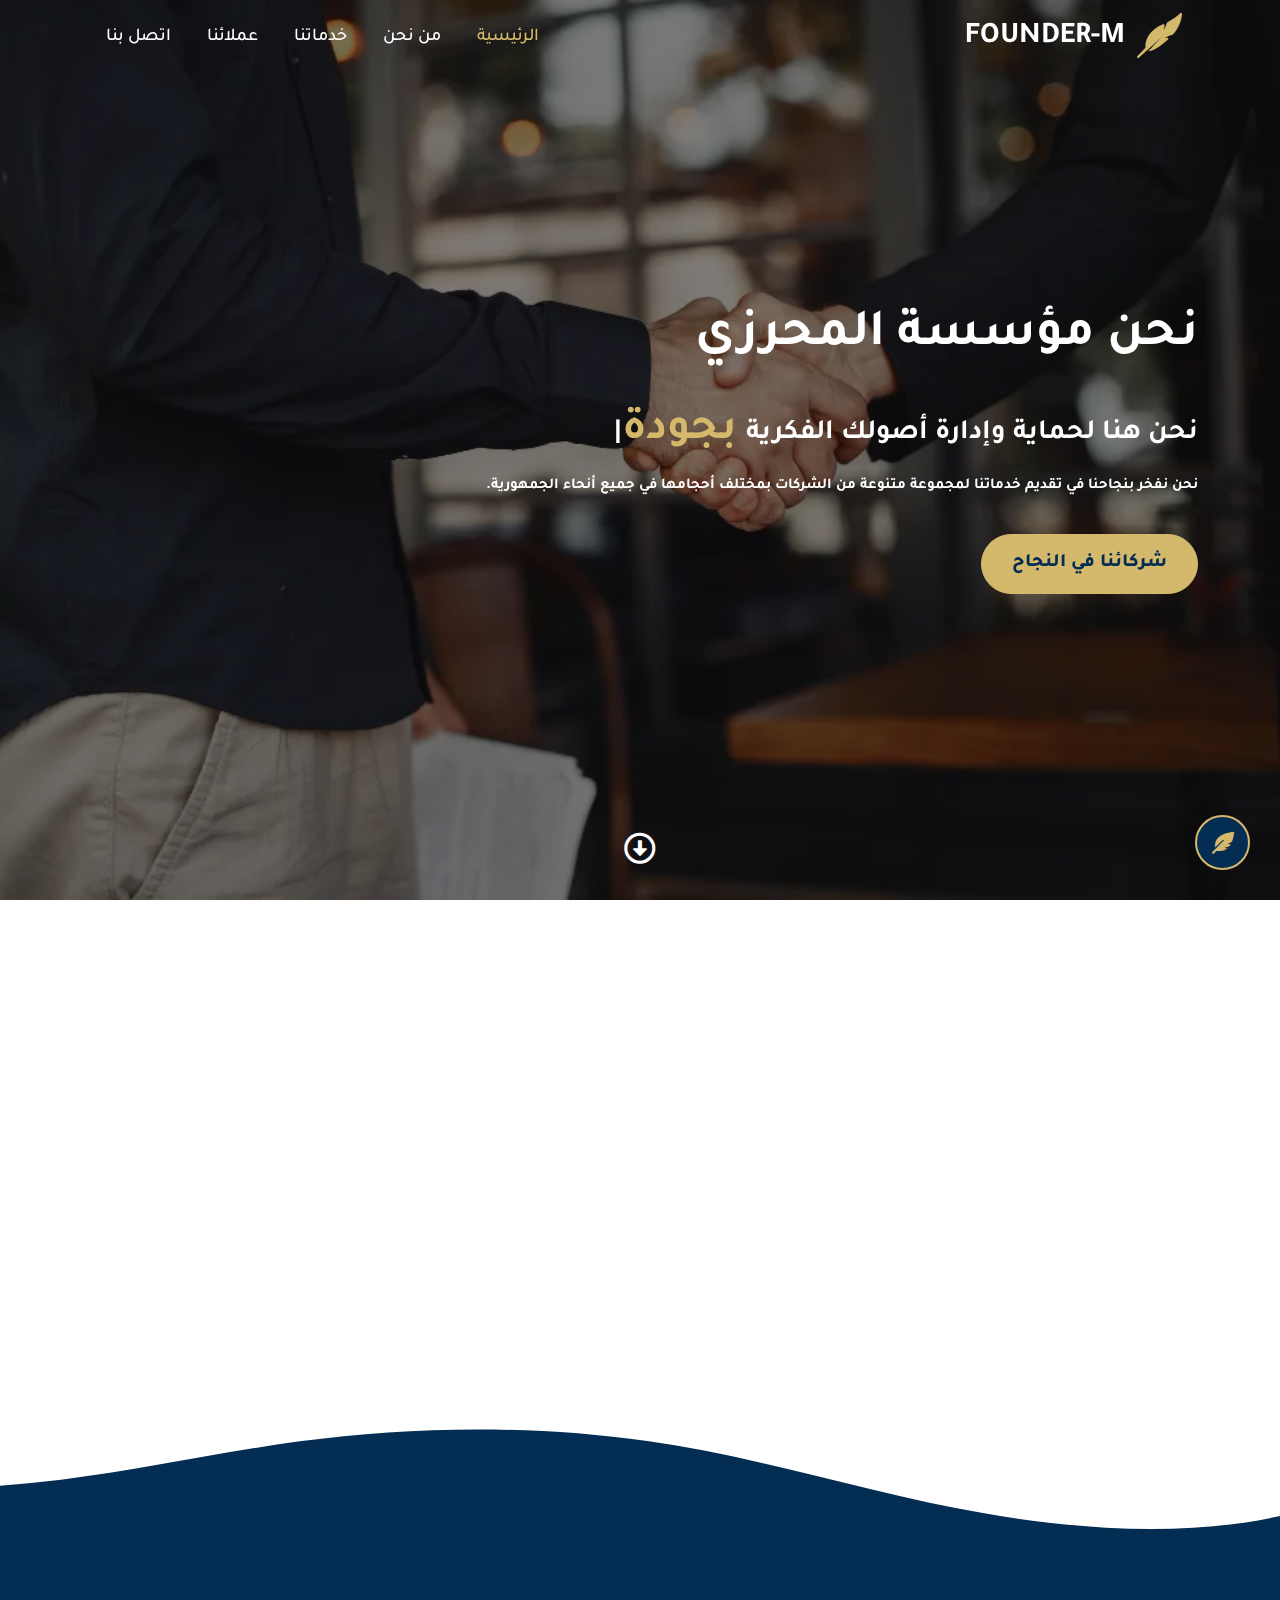
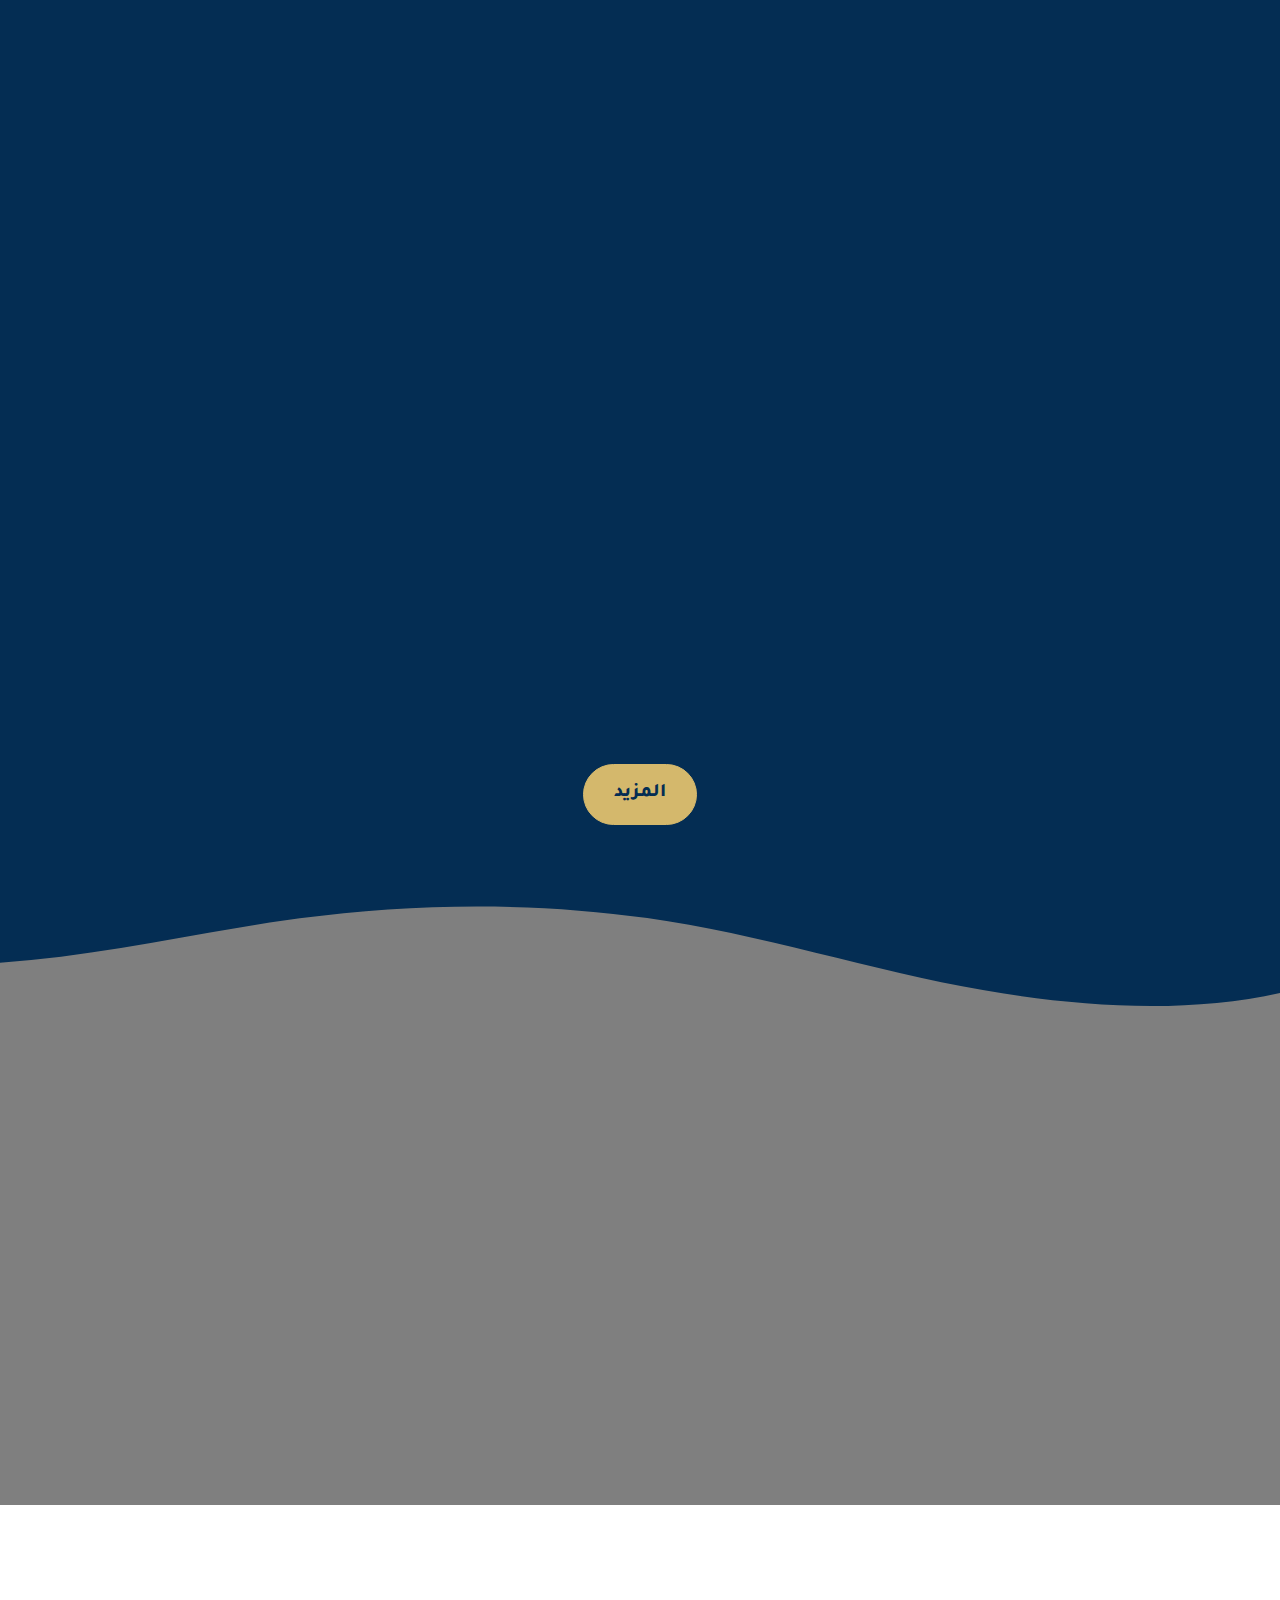
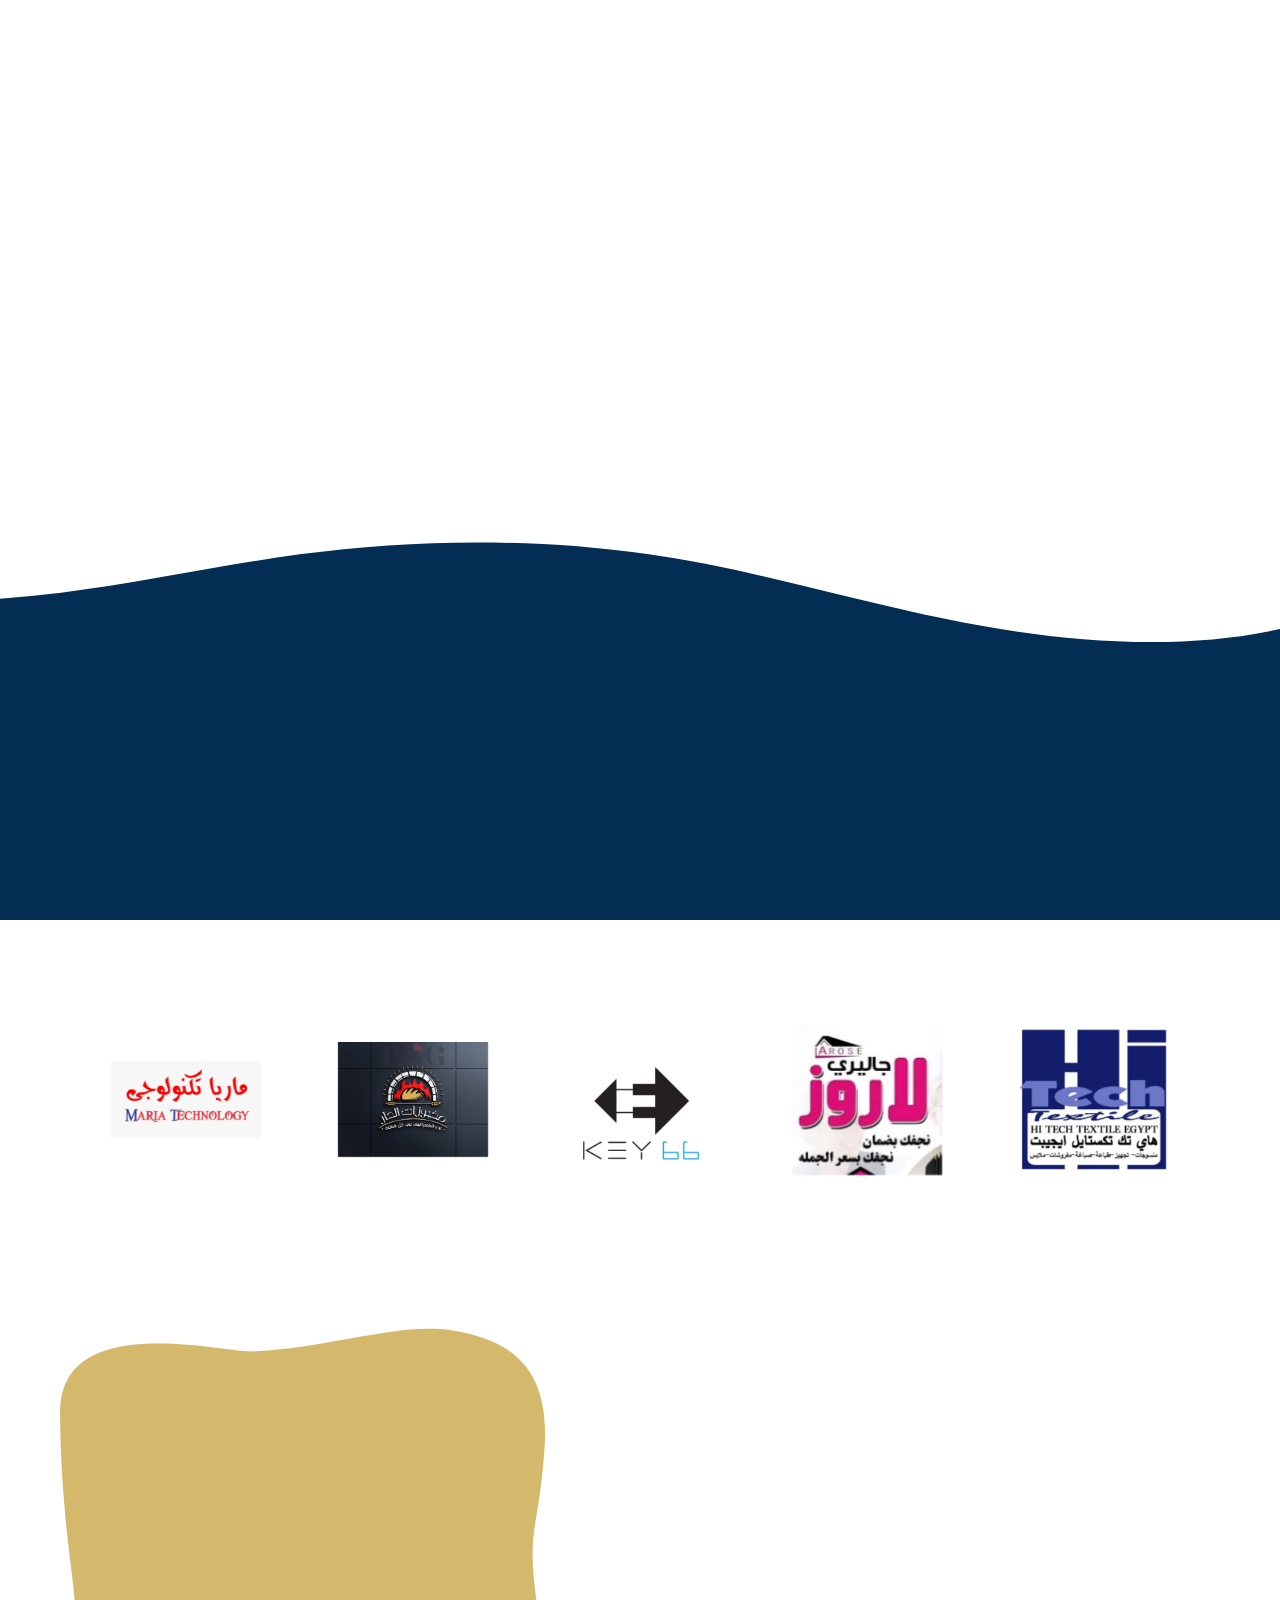
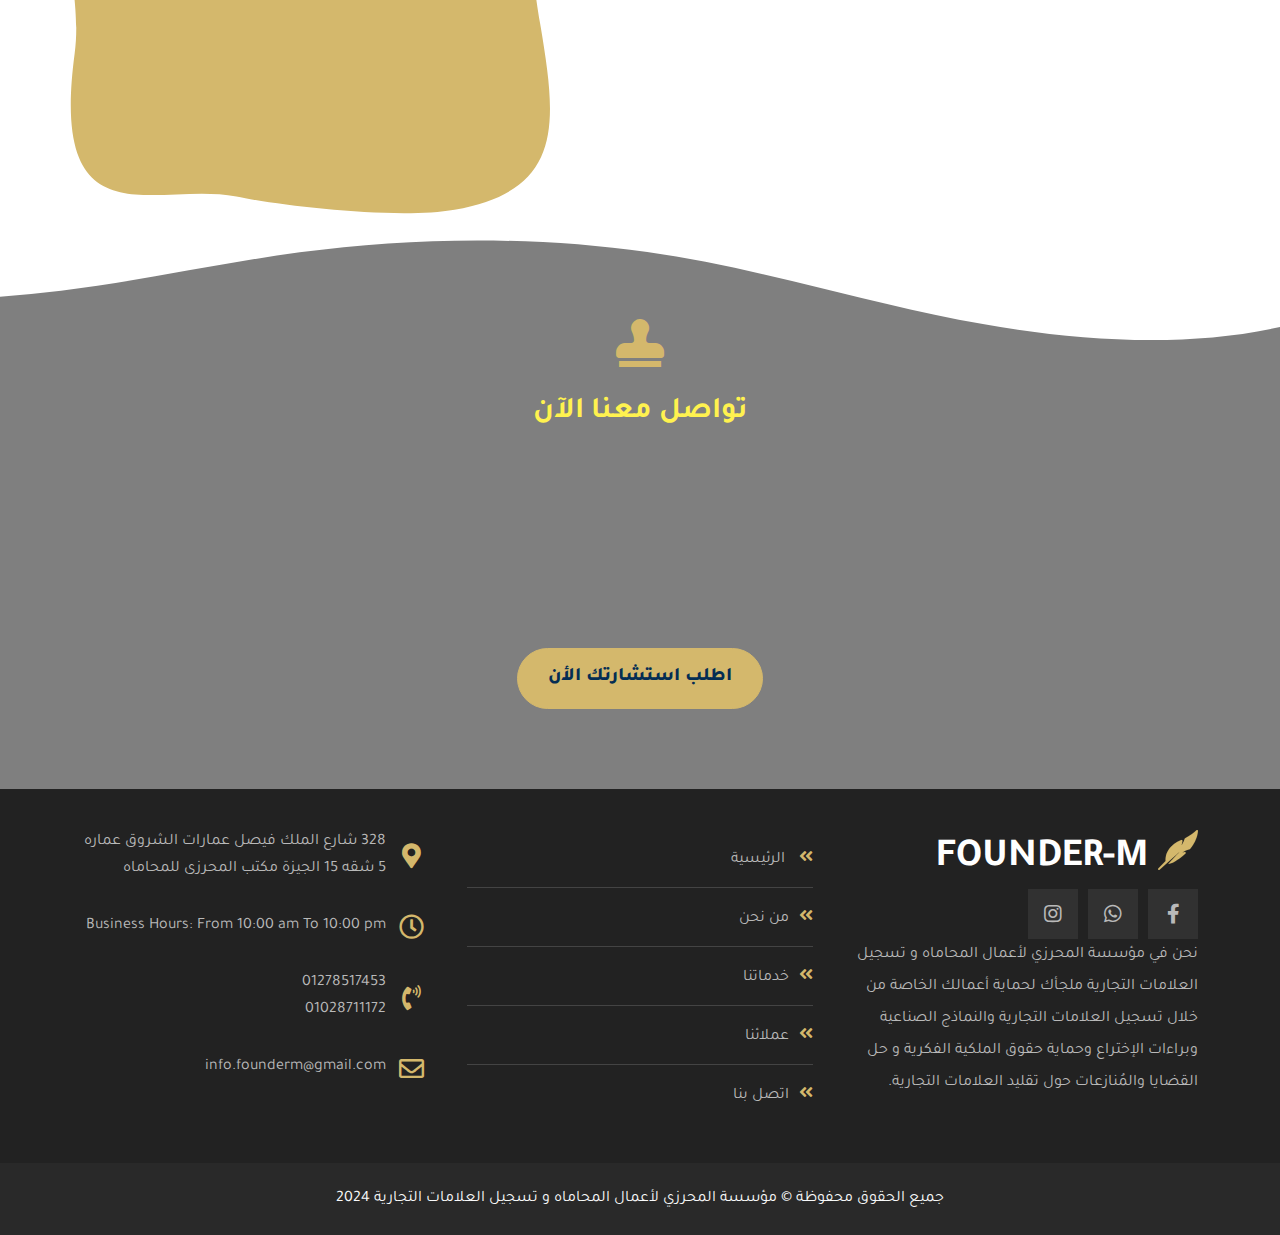
<file: index.html>
<!DOCTYPE html>
<html lang="ar" dir="rtl">

<head>
  <meta charset="UTF-8" />
  <meta http-equiv="X-UA-Compatible" content="IE=edge" />
  <meta name="viewport" content="width=device-width, initial-scale=1.0" />
  <title>الرئيسية-FOUNDER-M-Trademark-registration</title>
  <meta name="description"
    content="في FOUNDER-M، نعتز بتقديم خدمات متخصصة ومتكاملة في مجال تسجيل العلامات التجارية، مستندين إلى خبرة واسعة ومعرفة عميقة بالسوق. نسعى جاهدين لنكون الرواد على مستوى الجمهورية، مقدمين خدمات استثنائية لحماية وتعزيز علاماتكم التجارية، بما يعزز مكانتها ويحقق لها الاستمرارية والنمو في بيئة العمل التنافسية.">
  <meta name="keywords"
    content="تسجيل العلامات التجارية, حماية العلامات التجارية, خدمات العلامات التجارية, تعزيز العلامات التجارية, نمو واستمرارية العلامات التجارية, العلامات التجارية في مصر, تسجيل علامات تجارية مصر">

  <link rel="stylesheet" href="./css/aos.css" />
  <link rel="stylesheet" href="./css/all.min.css" />
  <link rel="stylesheet" href="./css/owl.theme.default.min.css">
  <link rel="stylesheet" href="./css/owl.carousel.min.css">
  <link rel="stylesheet" href="./css/bootstrap.min.css" />
  <link rel="stylesheet" href="./css/bootstrap.rtl.min.css" />
  <link rel="stylesheet" href="./css/master.css" />
  <link rel="icon" href="./imgs/feather.svg" type="image/svg+xml" />
  <!-- Google Fonts -->
  <link rel="preconnect" href="https://fonts.googleapis.com">
  <link rel="preconnect" href="https://fonts.gstatic.com" crossorigin>
  <link
    href="https://fonts.googleapis.com/css2?family=Noto+Nastaliq+Urdu:wght@400..700&family=Tajawal:wght@200;300;400;500;700;800;900&display=swap"
    rel="stylesheet">
</head>

<body>

  <!-- start floating action -->
  <div class="floating-button" onclick="toggleSocialButtons()"><i class=" icon fa-solid fa-feather-pointed"></i></div>
  <div class="social-buttons" id="socialButtons">
    <a href="https://www.facebook.com/Founder.Mehrzey" target="_blank"><i class="fa-brands fa-facebook"></i> </a>
    <a href="https://www.instagram.com/founderfounderm/" target="_blank"><i class="fa-brands fa-instagram"></i></a>
    <a href="tel:01028711172"><i class="fa-solid fa-phone"></i></a>
    <a href="https://wa.me/message/VAOQKMIMVYEUF1" target="_blank"><i class="fa-brands fa-whatsapp "></i></a>
  </div>
  <!-- end floating action -->

  <!-- start nav -->
  <nav class="navbar  navbar-expand-lg  fixed-top" id="navbar">
    <div class="container">
      <a class="navbar-brand" href="index.html"><span><img src="./imgs/feather.svg" alt="feather"></span>
        FOUNDER-M</a>
      <button class="navbar-toggler" type="button" data-bs-toggle="offcanvas" data-bs-target="#offcanvasNavbar"
        aria-controls="offcanvasNavbar" aria-label="Toggle navigation">
        <i class="fa-solid fa-bars text-light burger-icon "></i>
      </button>
      <div class="offcanvas offcanvas-start" tabindex="-1" id="offcanvasNavbar" aria-labelledby="offcanvasNavbarLabel">
        <div class="offcanvas-header">
          <h5 class="offcanvas-title" id="offcanvasNavbarLabel">
            <a class="navbar-brand " href="index.html"><span><img src="./imgs/feather.svg"
                  alt="feather"></span>FOUNDER-M</a>
          </h5>
          <button type="button" class="btn-close" data-bs-dismiss="offcanvas" aria-label="Close"></button>
        </div>
        <div class="offcanvas-body d-flex text-center align-items-center">
          <ul class="navbar-nav justify-content-end flex-grow-1 pe-3">
            <li class="nav-item">
              <a class="nav-link active" aria-current="page" href="./index.html">الرئيسية</a>
            </li>
            <li class="nav-item">
              <a class="nav-link" href="./about-us.html">من نحن</a>
            </li>
            <li class="nav-item">
              <a class="nav-link" href="./our-services.html">خدماتنا</a>
            </li>
            <li class="nav-item">
              <a class="nav-link " href="./our-clients.html">عملائنا</a>
            </li>
            <li class="nav-item">
              <a class="nav-link " href="./contact.html">اتصل بنا</a>
            </li>
          </ul>
        </div>
      </div>
    </div>
  </nav>
  <!-- end nav  -->

  <!-- start landing  -->
  <section class="landing">
    <div class="overlay"></div>
    <div class="container">
      <div data-aos="fade-up" data-aos-duration="600" class="text">
        <h2>نحن مؤسسة المحرزي</h2>
        <span>نحن هنا لحماية وإدارة أصولك الفكرية</span>
        <span class="span2" id="span2"></span>
        <p>نحن نفخر بنجاحنا في تقديم خدماتنا لمجموعة متنوعة من الشركات بمختلف أحجامها في جميع أنحاء الجمهورية.
        </p>
        <a href="./our-clients.html" type="button" class="main-btn">شركائنا في النجاح</a>
      </div>
    </div>
    <a href="#about" class="go-down">
      <i class="fa-regular fa-circle-down fa-2x"></i>
    </a>
  </section>
  <!-- end landing -->

  <!-- start about section-->
  <section class="about-section" id="about">
    <div class="container">
      <div data-aos="fade-left" class="title">
        <i class="fa-solid fa-user-group fa-3x icon"></i>
        <h2>من نحن ؟</h2>
      </div>
      <div data-aos="fade-right" class="text">
        <p>في FOUNDER-M، نعتز بتقديم خدمات متخصصة ومتكاملة في مجال تسجيل العلامات التجارية، مستندين إلى خبرة واسعة
          ومعرفة عميقة بالسوق. نسعى جاهدين لنكون الرواد على مستوى الجمهورية، مقدمين خدمات استثنائية لحماية وتعزيز
          علاماتكم التجارية، بما يعزز مكانتها ويحقق لها الاستمرارية والنمو في بيئة العمل التنافسية.
        </p>
        <p>نطمح إلى بناء شراكات قوية ومستدامة مع عملائنا، ونتفهم تمامًا احتياجاتهم ونسعى لتقديم الدعم الكامل لحماية
          حقوقهم. كما نقدم حلولاً مخصصة وشاملة مصممة خصيصًا لتلائم متطلباتهم المتنوعة، وذلك بدقة وفعالية تضمن لهم الشعور
          بالأمان والموثوقية. هدفنا هو رضا عملائنا، وتقديم تجربة تفوق توقعاتهم، مما يجعلنا الخيار الأول في حماية
          العلامات التجارية.</p>
        <div class="counter">

          <div class="content">
            <div><span class="number" data-goal="30">0</span><span>+</span></div>
            <p>سنة من الخبرة</p>
          </div>

          <div class="content">
            <div><span class="number" data-goal="200">0</span><span>+</span></div>
            <p> عملائنا على مستوى الجمهورية </p>
          </div>

          <div class="content">
            <div><span class="number" data-goal="20">0</span><span>+</span></div>
            <p>قصص نجاح</p>
          </div>

        </div>
      </div>
    </div>
  </section>
  <!-- end about section-->

  <!-- start services section -->
  <section class="services-section">
    <div class="custom-shape-divider-top-1711428024">
      <svg data-name="Layer 1" xmlns="http://www.w3.org/2000/svg" viewBox="0 0 1200 120" preserveAspectRatio="none">
        <path
          d="M321.39,56.44c58-10.79,114.16-30.13,172-41.86,82.39-16.72,168.19-17.73,250.45-.39C823.78,31,906.67,72,985.66,92.83c70.05,18.48,146.53,26.09,214.34,3V0H0V27.35A600.21,600.21,0,0,0,321.39,56.44Z"
          class="shape-fill"></path>
      </svg>
    </div>
    <div class="container">
      <div data-aos="zoom-in" class="title">
        <i class="fa-solid fa-globe fa-3x icon"></i>
        <h2>خدماتنا</h2>
        <p>يمكننا مساعدتك في هذه المجالات بالتحديد.</p>
      </div>
      <div data-aos="fade-up" data-aos-duration="500" class="card-container">
        <div class="card-content ">
          <div class="card-front card1">
            <div class="overlay"></div>
            <h3>براءات الاختراع</h3>
          </div>
          <div class="card-back">
            <h3>براءات الاختراع</h3>
            <p> سنقوم بحماية اختراعك واكتشافاتك وأفكارك. فالخطوة الأولى نحو الحصول على براءة اختراع هي أن يستوفي اختراعك
              عدداً من المتطلبات القانونية .
            </p>
          </div>
        </div>

        <div data-aos="fade-up" data-aos-duration="600" class="card-content">
          <div class="card-front card2">
            <div class="overlay"></div>
            <h3>حقوق الملكية الفركية</h3>
          </div>
          <div class="card-back">
            <h3>حقوق الملكية الفركية</h3>
            <p>الملكية الفكرية هو مجال واسع يشمل جميع أنواع إبداعات العقل مثل: الاختراعات، و الأعمال الأدبية،والفنية،
              وبرامج الكمبيوتر والتصميمات، والرموز، والأسماء، والصور المستخدمة في التجارة
            </p>
          </div>
        </div>

        <div data-aos="fade-up" data-aos-duration="700" class="card-content">
          <div class="card-front card3">
            <div class="overlay"></div>
            <h3>العلامات التجارية</h3>
          </div>
          <div class="card-back">
            <h3>العلامات التجارية</h3>
            <p>عند اختيار العلامة التجارية، يجب ألا تكون العلامة وصفية أو إرشادية أو مضللة للمنتجات أو الخدمات التي سيتم
              تقديمها بموجب تلك العلامة التجارية .
            </p>
          </div>
        </div>

        <div data-aos="fade-up" data-aos-duration="800" class="card-content">
          <div class="card-front card4">
            <div class="overlay"></div>
            <h3>النماذج الصناعية</h3>
          </div>
          <div class="card-back">
            <h3> النمائج الصناعية</h3>
            <p>من اهم العوامل التي تعطي للتصميمات الصناعية جودة فريدة وانطباعًا بصريًا مميزًا عن غيرها من التصميمات، هي
              توفرالأصالة وتصميم المنتجات بشكل مختلف من حيث الشكل أو الألوان أو القوام أو المواد، حيث ان جميع هذه
              العوامل تجعل منتجك فريدًا ومختلفًا
            </p>
          </div>
        </div>

      </div>
      <a href="./our-services.html" type="button" class="main-btn">
        المزيد
      </a>
    </div>
  </section>
  <!-- end services section -->

  <!-- start titles -->
  <section class="title-section">
    <div class="custom-shape-divider-top-1711428024">
      <svg data-name="Layer 1" xmlns="http://www.w3.org/2000/svg" viewBox="0 0 1200 120" preserveAspectRatio="none">
        <path
          d="M321.39,56.44c58-10.79,114.16-30.13,172-41.86,82.39-16.72,168.19-17.73,250.45-.39C823.78,31,906.67,72,985.66,92.83c70.05,18.48,146.53,26.09,214.34,3V0H0V27.35A600.21,600.21,0,0,0,321.39,56.44Z"
          class="shape-fill"></path>
      </svg>
    </div>
    <div class="overlay"></div>
    <div data-aos="fade-up" class="title ">
      <h2>خطط</h2>
      <p>خطط لأعمالك بذكاء وليس بجهد أكبر
      </p>
    </div>
    <div data-aos="fade-up" class="title ">
      <h2>طور</h2>
      <p>يمكن أن يكون تقديم منتج أو خدمة أو فكرة جديدة تتسم بصفات فريدة من نوعها بمثابة بداية قوية لحفر مكانة بارزة
        لأعمالك وسط العديد من المنافسين.
      </p>
    </div>
    <div data-aos="fade-up" class="title ">
      <h2>احمي
      </h2>
      <p>لكي تتمكن من منع الآخرين من القيام بتقليد منتج أو خدمة مماثلة تحت نفس الاسم أو اسم مشابه جدًا، تحتاج إلى حماية
        حقوق الملكية الفكرية الخاصة بك قانونيًا.
      </p>
    </div>
    <div data-aos="fade-up" class="title ">
      <h2>وسع نشاطك
      </h2>
      <p>بالحصول على الحماية القانونية للملكية الفكرية الخاصة بك، عليك أن تفكر في كيفية استغلال هذه الحقوق لمضاعفة
        أرباحك وتوسيع نطاق عملك في الأسواق العالمية.

      </p>
    </div>
  </section>
  <!-- end titles -->

  <!-- start why founder -->
  <section class="why-section">
    <div class="container">
      <div data-aos="fade-left" class="text">
        <i class="fa-solid fa-question fa-5x icon "></i>
        <h2>لماذا مؤسسة المحرزي ؟</h2>
        <p>نحن في مؤسسة المحرزي لدينا تاريخٌ مهنيٌ طويل في حماية العلامات التجارية، والنماذج الصناعية، وحقوق الملكية
          الفكرية بخبرة تزيد عن 30 عاماً في المجال منذ أن بدأنا نشاطنا المهني، ما جعلنا مصدر ثقة لدى العديد من العملاء
          لتوكيلنا في حماية حقوقهم الفكري</p>
        <a href="./our-services.html" type="button" class="main-btn">خدماتنا</a>
      </div>
      <div data-aos="fade-right" class="image">
        <img src="./imgs/copyright-symbol-2021-08-26-16-59-49-utc-scaled.webp" alt="copyright">
      </div>
    </div>
  </section>
  <!-- end why founder -->

  <!-- start our partner -->
  <section class="our-partners">
    <div class="custom-shape-divider-top-1711428024">
      <svg data-name="Layer 1" xmlns="http://www.w3.org/2000/svg" viewBox="0 0 1200 120" preserveAspectRatio="none">
        <path
          d="M321.39,56.44c58-10.79,114.16-30.13,172-41.86,82.39-16.72,168.19-17.73,250.45-.39C823.78,31,906.67,72,985.66,92.83c70.05,18.48,146.53,26.09,214.34,3V0H0V27.35A600.21,600.21,0,0,0,321.39,56.44Z"
          class="shape-fill"></path>
      </svg>
    </div>
    <div class="container">
      <div data-aos="zoom-in" class="title">
        <i class="fa-regular fa-handshake fa-3x icon"></i>
        <h2>أهم عملائنا</h2>
        <p>نفتخر بسجل حافل من الإنجازات في تسجيل العلامات التجارية وحل النزاعات ذات الصلة. نساعد عملائنا في جميع أنحاء
          الجمهورية على تطوير أعمالهم بكفاءة، ونستمر في رحلتنا نحو النجاح بتقديم خدمات متميزة واحترافية عالية.
        </p>
      </div>
    </div>
  </section>
  <!-- end our partner-->

  <!--start logo slider -->
  <section class="logo_wrapper ">
    <div class="container">
      <div class="owl-carousel logo_items">
        <img src="./imgs/logo/1.webp" alt="logo">
        <img src="./imgs/logo/2.webp" alt="logo">
        <img src="./imgs/logo/3.webp" alt="logo">
        <img src="./imgs/logo/4.webp" alt="logo">
        <img src="./imgs/logo/5.webp" alt="logo">
        <img src="./imgs/logo/6.webp" alt="logo">
        <img src="./imgs/logo/7.webp" alt="logo">
        <img src="./imgs/logo/8.webp" alt="logo">
        <img src="./imgs/logo/9.webp" alt="logo">
        <img src="./imgs/logo/10.webp" alt="logo">
        <img src="./imgs/logo/11.webp" alt="logo">
        <img src="./imgs/logo/12.webp" alt="logo">
        <img src="./imgs/logo/13.webp" alt="logo">
        <img src="./imgs/logo/14.webp" alt="logo">
        <img src="./imgs/logo/15.webp" alt="logo">
        <img src="./imgs/logo/16.webp" alt="logo">
        <img src="./imgs/logo/17.webp" alt="logo">
        <img src="./imgs/logo/18.webp" alt="logo">
        <img src="./imgs/logo/19.webp" alt="logo">
        <img src="./imgs/logo/20.webp" alt="logo">
        <img src="./imgs/logo/21.webp" alt="logo">
        <img src="./imgs/logo/22.webp" alt="logo">
        <img src="./imgs/logo/23.webp" alt="logo">
        <img src="./imgs/logo/24.webp" alt="logo">
        <img src="./imgs/logo/25.webp" alt="logo">
        <img src="./imgs/logo/26.webp" alt="logo">
        <img src="./imgs/logo/27.webp" alt="logo">
        <img src="./imgs/logo/28.webp" alt="logo">
      </div>
    </div>
  </section>
  <!-- end logo slider -->

  <!-- start manger word -->
  <section class="word-section">
    <div class="container">
      <div data-aos="fade-left" class="text">
        <h2>كلمة رئيس مجلس الإدارة</h2>
        <p>في FOUNDER-M، نلتزم بتقديم حلول متفردة وشاملة لحماية حقوق الملكية الفكرية، واضعين القيم الأساسية - كالصدق،
          الأمانة، السرعة، التميز والدقة - في قلب كل خطوة نتخذها. هدفنا هو بناء شراكات عميقة مع عملائنا، مرتكزة على
          الثقة والتعاون المتبادل، بما يمكننا من الوصول إلى حلول فاعلة تلبي احتياجاتهم بدقة.

          نستند إلى رؤية متقدمة وخبرة عملية واسعة لتقديم حلول استباقية وموثوقة تساعد عملاءنا على خفض المخاطر وتحقيق
          النمو، مما يضمن استمرارية نجاحهم في بيئة الأعمال المتطورة.</p>
        <span data-aos="zoom-in" data-aos-delay="300">السيد المحرزي</span>
      </div>

      <div class="image">
        <img data-aos="fade-right" src="./imgs/1011588_488007787950197_1869470859_n.webp" alt="profile" class="profile">
        <img src="./imgs/sliced-bread-blob.svg" alt="spiner" class="spiner">
      </div>
    </div>
  </section>
  <!-- end manager word -->

  <!-- start Advice -->
  <section class="advice">
    <div class="custom-shape-divider-top-1711428024">
      <svg data-name="Layer 1" xmlns="http://www.w3.org/2000/svg" viewBox="0 0 1200 120" preserveAspectRatio="none">
        <path
          d="M321.39,56.44c58-10.79,114.16-30.13,172-41.86,82.39-16.72,168.19-17.73,250.45-.39C823.78,31,906.67,72,985.66,92.83c70.05,18.48,146.53,26.09,214.34,3V0H0V27.35A600.21,600.21,0,0,0,321.39,56.44Z"
          class="shape-fill"></path>
      </svg>
    </div>
    <div class="overlay"></div>
    <div class="container">
      <div class="box">
        <i class="fa-solid fa-stamp fa-3x icon"></i>
        <span>تواصل معنا الآن</span>
        <h2 data-aos="zoom-in">ابدأ في حماية هويتك</h2>
        <p data-aos="zoom-in">أطلب الإستشارات القانونية حول حماية العلامات التجارية الخاصة بك</p>
        <a href="./contact.html" type="button" class="main-btn">اطلب استشارتك الأن</a>
      </div>

    </div>

  </section>
  <!-- end advice -->

  <!-- Start Footer -->
  <div class="footer">
    <div class="container">
      <div class="box">
        <a class="footer-logo" href="index.html"><span><img src="../imgs/feather.svg" alt="feather"></span>
          FOUNDER-M</a>
        <ul class="social">
          <li>
            <a href="https://www.facebook.com/Founder.Mehrzey" class="facebook" target="_blank">
              <i class="fab fa-facebook-f"></i>
            </a>
          </li>
          <!-- <li>
            <a href="" class="twitter" target="_blank">
              <i class="fab fa-twitter"></i>
            </a>
          </li> -->
          <li>
            <a href="https://wa.me/message/VAOQKMIMVYEUF1" class="whatsapp" target="_blank">
              <i class="fab fa-whatsapp"></i>
            </a>
          </li>
          <li>
            <a href="https://www.instagram.com/founderfounderm/" class="instagram" target="_blank">
              <i class="fab fa-instagram"></i>
            </a>
          </li>
        </ul>
        <p class="text">
          نحن في مؤسسة المحرزي لأعمال المحاماه و تسجيل العلامات التجارية ملجأك لحماية أعمالك الخاصة من خلال تسجيل
          العلامات التجارية والنماذج الصناعية وبراءات
          الإختراع وحماية حقوق الملكية الفكرية و حل القضايا والمُنازعات حول تقليد العلامات التجارية.
        </p>
      </div>
      <div class="box">
        <ul class="links">
          <li><a href="./index.html"> الرئيسية</a></li>
          <li><a href="./about-us.html">من نحن</a></li>
          <li><a href="./our-services.html">خدماتنا</a></li>
          <li><a href="./our-clients.html">عملائنا</a></li>
          <li><a href="./contact.html">اتصل بنا</a></li>
        </ul>
      </div>
      <div class="box">
        <div class="line">
          <i class="fas fa-map-marker-alt fa-fw"></i>
          <div class="info"><a href="https://maps.app.goo.gl/fwzgUw96urfemaKt5?g_st=awb" target="_blank">328 شارع الملك
              فيصل عمارات الشروق عماره 5 شقه 15 الجيزة
              مكتب المحرزى للمحاماه</a></div>
        </div>
        <div class="line">
          <i class="far fa-clock fa-fw"></i>
          <div class="info">Business Hours: From 10:00 am To 10:00 pm</div>
        </div>
        <div class="line">
          <i class="fas fa-phone-volume fa-fw"></i>
          <div class="info">
            <a href="tel:+01278517453">
              <span>01278517453</span>
            </a>
            <a href="tel:+01028711172">
              <span>01028711172</span>
            </a>
          </div>
        </div>
        <div class="line">
          <i class="fa-regular fa-envelope fa-fw"></i>
          <div class="info"><a href="mailto:info.founderm@gmail.com">info.founderm@gmail.com</a></div>
        </div>
      </div>
    </div>
  </div>
  <!-- End Footer -->

  <!-- Copyright -->
  <div class="text-center p-4 copyright text-light">جميع الحقوق محفوظة © مؤسسة المحرزي لأعمال المحاماه و تسجيل العلامات
    التجارية 2024</div>
  <!-- Copyright -->




  <script src="./js/jquery-3.7.1.js"></script>
  <script src="js/aos.js"></script>
  <script src="./js/typed.umd.js"></script>
  <script src="js/owl.carousel.min.js"></script>
  <script src="js/bootstrap.bundle.min.js"></script>
  <script src="js/main.js"></script>
  <script>
    var typed = new Typed('#span2', {
      strings: ['بجودة', 'بإبتكار', 'بفعالية'],
      typeSpeed: 120,
      loop: true,
      loopCount: Infinity,
    });
  </script>

</body>

</html>
</file>
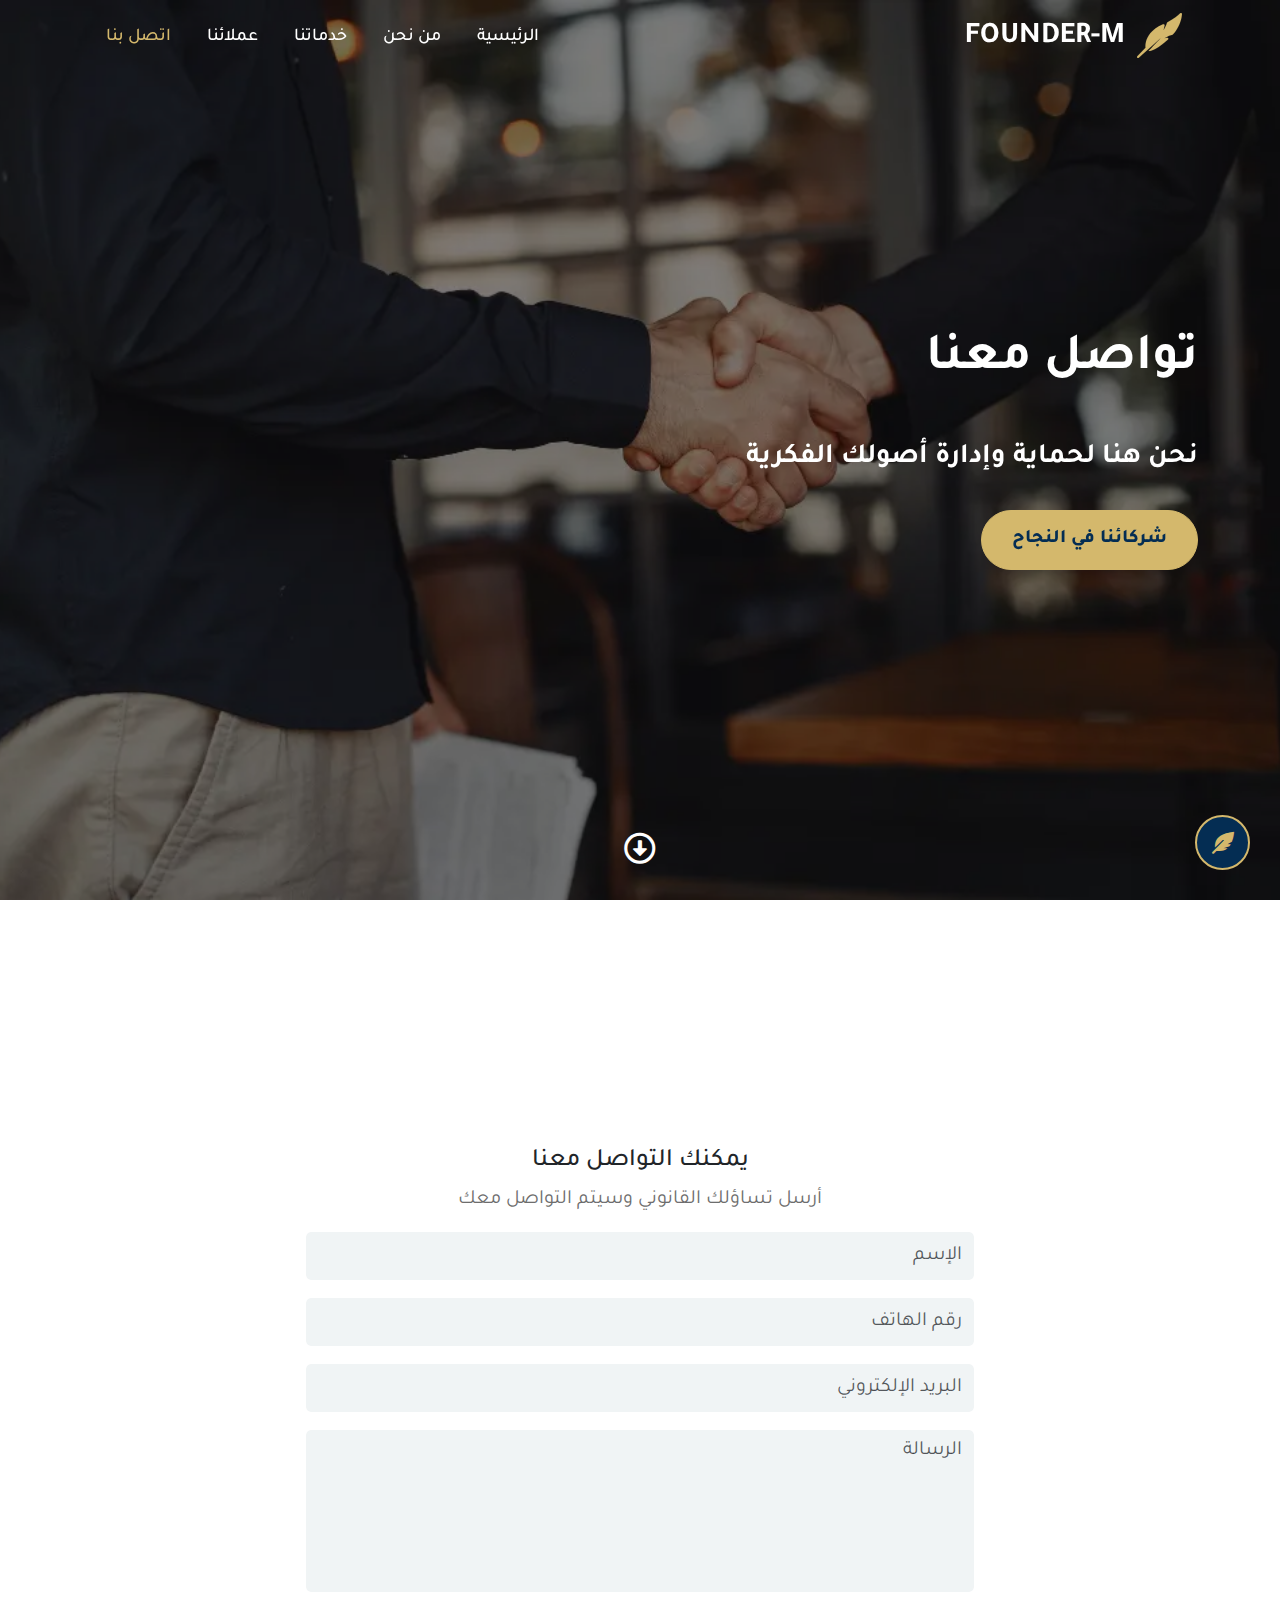
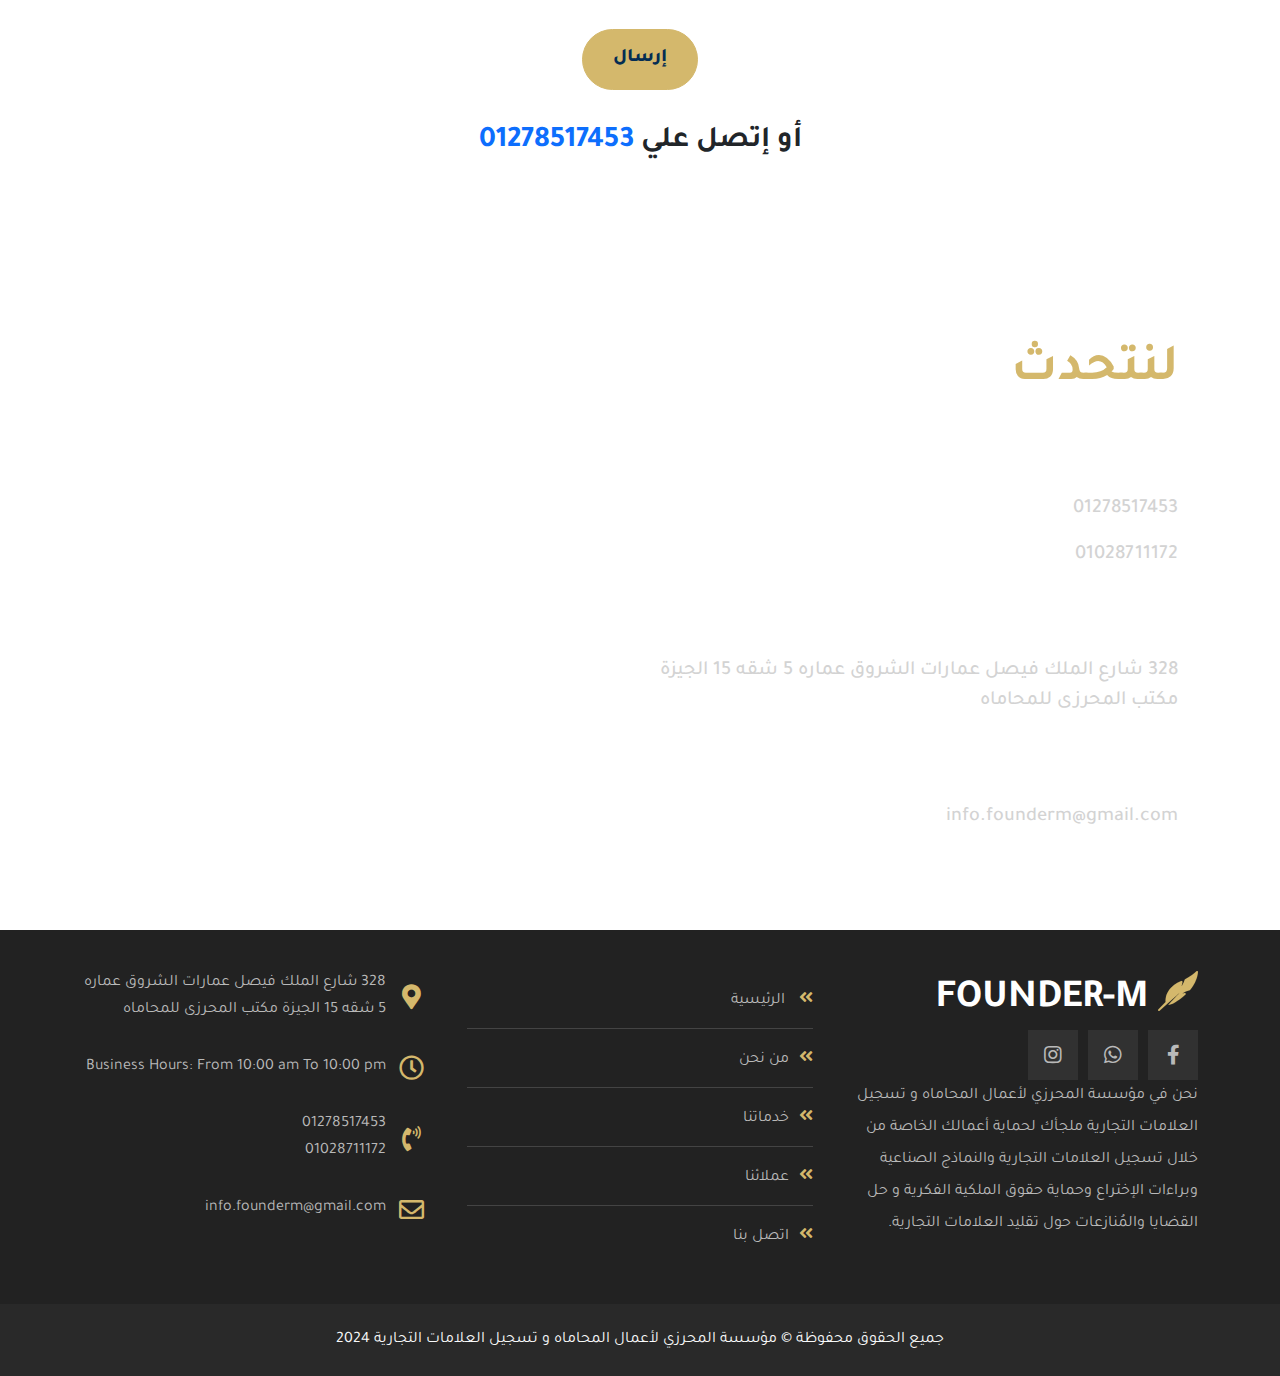
<file: contact.html>
<!DOCTYPE html>
<html lang="ar" dir="rtl">

<head>
  <meta charset="UTF-8" />
  <meta http-equiv="X-UA-Compatible" content="IE=edge" />
  <meta name="viewport" content="width=device-width, initial-scale=1.0" />
  <title>إتصل بنا-FOUNDER-M-Trademark-registration</title>
  <meta name="description"
    content="في FOUNDER-M، نعتز بتقديم خدمات متخصصة ومتكاملة في مجال تسجيل العلامات التجارية، مستندين إلى خبرة واسعة ومعرفة عميقة بالسوق. نسعى جاهدين لنكون الرواد على مستوى الجمهورية، مقدمين خدمات استثنائية لحماية وتعزيز علاماتكم التجارية، بما يعزز مكانتها ويحقق لها الاستمرارية والنمو في بيئة العمل التنافسية.">
  <meta name="keywords"
    content="تسجيل العلامات التجارية, حماية العلامات التجارية, خدمات العلامات التجارية, تعزيز العلامات التجارية, نمو واستمرارية العلامات التجارية, العلامات التجارية في مصر, تسجيل علامات تجارية مصر">

  <link rel="stylesheet" href="./css/aos.css" />
  <link rel="stylesheet" href="./css/all.min.css" />
  <link rel="stylesheet" href="./css/owl.theme.default.min.css">
  <link rel="stylesheet" href="./css/owl.carousel.min.css">
  <link rel="stylesheet" href="./css/bootstrap.min.css" />
  <link rel="stylesheet" href="./css/bootstrap.rtl.min.css" />
  <link rel="stylesheet" href="./css/master.css" />
  <link rel="icon" type="image/svg+xml" href="./imgs/feather.svg">
  <!-- Google Fonts -->
  <link rel="preconnect" href="https://fonts.googleapis.com">
  <link rel="preconnect" href="https://fonts.gstatic.com" crossorigin>
  <link
    href="https://fonts.googleapis.com/css2?family=Noto+Nastaliq+Urdu:wght@400..700&family=Tajawal:wght@200;300;400;500;700;800;900&display=swap"
    rel="stylesheet">
</head>

<body>
  <!-- start floating action -->
  <div class="floating-button" onclick="toggleSocialButtons()"><i class=" icon fa-solid fa-feather-pointed"></i></div>
  <div class="social-buttons" id="socialButtons">
    <a href="https://www.facebook.com/Founder.Mehrzey" target="_blank"><i class="fa-brands fa-facebook"></i> </a>
    <a href="https://www.instagram.com/founderfounderm/" target="_blank"><i class="fa-brands fa-instagram"></i></a>
    <a href="tel:01028711172"><i class="fa-solid fa-phone"></i></a>
    <a href="https://wa.me/message/VAOQKMIMVYEUF1" target="_blank"><i class="fa-brands fa-whatsapp "></i></a>
  </div>
  <!-- end floating action -->

  <!-- start nav -->
  <nav class="navbar  navbar-expand-lg  fixed-top" id="navbar">
    <div class="container">
      <a class="navbar-brand" href="index.html"><span><img src="./imgs/feather.svg" alt="feather"></span>
        FOUNDER-M</a>
      <button class="navbar-toggler" type="button" data-bs-toggle="offcanvas" data-bs-target="#offcanvasNavbar"
        aria-controls="offcanvasNavbar" aria-label="Toggle navigation">
        <i class="fa-solid fa-bars text-light burger-icon "></i>
      </button>
      <div class="offcanvas offcanvas-start" tabindex="-1" id="offcanvasNavbar" aria-labelledby="offcanvasNavbarLabel">
        <div class="offcanvas-header">
          <h5 class="offcanvas-title" id="offcanvasNavbarLabel">
            <a class="navbar-brand " href="index.html"><span><img src="./imgs/feather.svg"
                  alt="feather"></span>FOUNDER-M</a>
          </h5>
          <button type="button" class="btn-close" data-bs-dismiss="offcanvas" aria-label="Close"></button>
        </div>
        <div class="offcanvas-body d-flex text-center align-items-center">
          <ul class="navbar-nav justify-content-end flex-grow-1 pe-3">
            <li class="nav-item">
              <a class="nav-link " href="./index.html">الرئيسية</a>
            </li>
            <li class="nav-item">
              <a class="nav-link" href="./about-us.html">من نحن</a>
            </li>
            <li class="nav-item">
              <a class="nav-link" href="./our-services.html">خدماتنا</a>
            </li>
            <li class="nav-item">
              <a class="nav-link " href="./our-clients.html">عملائنا</a>
            </li>
            <li class="nav-item">
              <a class="nav-link active" aria-current="page" href="./contact.html">اتصل بنا</a>
            </li>
          </ul>
        </div>
      </div>
    </div>
  </nav>
  <!-- end nav  -->

  <!-- start landing  -->
  <section class="landing">
    <div class="overlay"></div>
    <div class="container">
      <div data-aos="fade-up" data-aos-duration="600" class="text">
        <h2>تواصل معنا</h2>
        <span>نحن هنا لحماية وإدارة أصولك الفكرية</span>
        <span class="span2" id="span2"></span>
        <br>
        <a href="./our-clients.html" type="button" class="main-btn">شركائنا في النجاح</a>
      </div>
    </div>
    <a href="#contact" class="go-down">
      <i class="fa-regular fa-circle-down fa-2x"></i>
    </a>
  </section>
  <!-- end landing -->

  <!--  start contact-->
  <section class="contact" id="contact">
    <div class="container">
      <h1 data-aos="zoom-in">
        يسعدنا مناقشة وضع مؤسستك </h1>
      <div class="contact-form-wrapper  ">
        <form method="POST" action="https://sheetdb.io/api/v1/92tj5jsz1wk40" id="form" class="contact-form">
          <h5 class="title">يمكنك التواصل معنا</h5>
          <p class="description">أرسل تساؤلك القانوني وسيتم التواصل معك
          </p>
          <div>
            <input type="text" class="form-control rounded border-white mb-3 form-input" name="data[Name]"
              placeholder="الإسم" required>
          </div>
          <div>
            <input type="text" class="form-control rounded border-white mb-3 form-input" name="data[Phone]"
              placeholder="رقم الهاتف">
          </div>
          <div>
            <input type="email" class="form-control rounded border-white mb-3 form-input text-start" name="data[Email]"
              placeholder="البريد الإلكتروني" required>
          </div>
          <div>
            <textarea name="data[Message]" class="form-control rounded border-white mb-3 form-text-area" rows="5"
              cols="30" placeholder="الرسالة"></textarea>
          </div>
          <div class="submit-button-wrapper">
            <input type="submit" class="main-btn submitBtn" value="إرسال">
          </div>

          <input type="hidden" name="data[Date]" id="currentDate">
          <div class="phone">أو إتصل علي <a href="tel:01278517453" class="text-primary ">01278517453</a></div>
        </form>
      </div>
    </div>
  </section>
  <!--  end contact-->

  <!-- Start Bootstrap Toast Messages -->
  <div class="toast align-items-center bg-success border-0" id="successToast" role="alert" aria-live="assertive"
    aria-atomic="true" data-bs-autohide="true">
    <div class="d-flex">
      <div class="toast-body">
        تم إرسال الرسالة بنجاح
      </div>
      <button type="button" class="btn-close btn-close-white me-2 m-auto" data-bs-dismiss="toast"
        aria-label="Close"></button>
    </div>
  </div>

  <div class="toast align-items-center bg-danger  border-0" id="errorToast" role="alert" aria-live="assertive"
    aria-atomic="true" data-bs-autohide="true">
    <div class="d-flex">
      <div class="toast-body">
        تعذر إرسال الرسالة
      </div>
      <button type="button" class="btn-close btn-close-white me-2 m-auto" data-bs-dismiss="toast"
        aria-label="Close"></button>
    </div>
  </div>
  <!-- end Bootstrap Toast Messages -->

  <!-- map -->
  <section class="map-section">
    <div class="container">
      <div class="text">

        <h1> لنتحدث</h1>
        <h3>رقم التواصل</h3>
        <p><a href="tel:01278517453">01278517453</a></p>
        <p><a href="tel:01028711172">01028711172</a></p>
        <h3>العنوان</h3>
        <p>
          <a href="https://maps.app.goo.gl/fwzgUw96urfemaKt5?g_st=awb">328 شارع الملك فيصل عمارات الشروق عماره 5 شقه 15
            الجيزة
            مكتب المحرزى للمحاماه</a>
        </p>
        <h3>البريد الإلكتروني</h3>
        <p>
          <a href="mailto:info.founderm@gmail.com">info.founderm@gmail.com</a>
        </p>
      </div>
      <div class="map">
        <iframe
          src="https://www.google.com/maps/embed?pb=!1m21!1m12!1m3!1d1375.5868918906035!2d31.17263032517933!3d30.003653746025673!2m3!1f0!2f0!3f0!3m2!1i1024!2i768!4f13.1!4m6!3e6!4m3!3m2!1d30.0038447!2d31.1725176!4m0!5e0!3m2!1sen!2seg!4v1731872969489!5m2!1sen!2seg"
          width="100%" height="450" style="border:0;" allowfullscreen="" loading="lazy"
          referrerpolicy="no-referrer-when-downgrade">
        </iframe>
      </div>


    </div>
  </section>
  <!-- map -->

  <!-- Start Footer -->
  <div class="footer">
    <div class="container">
      <div class="box">
        <a class="footer-logo" href="index.html"><span><img src="../imgs/feather.svg" alt="feather"></span>
          FOUNDER-M</a>
        <ul class="social">
          <li>
            <a href="https://www.facebook.com/Founder.Mehrzey" class="facebook" target="_blank">
              <i class="fab fa-facebook-f"></i>
            </a>
          </li>
          <!-- <li>
            <a href="" class="twitter" target="_blank">
              <i class="fab fa-twitter"></i>
            </a>
          </li> -->
          <li>
            <a href="https://wa.me/message/VAOQKMIMVYEUF1" class="whatsapp" target="_blank">
              <i class="fab fa-whatsapp"></i>
            </a>
          </li>
          <li>
            <a href="https://www.instagram.com/founderfounderm/" class="instagram" target="_blank">
              <i class="fab fa-instagram"></i>
            </a>
          </li>
        </ul>
        <p class="text">
          نحن في مؤسسة المحرزي لأعمال المحاماه و تسجيل العلامات التجارية ملجأك لحماية أعمالك الخاصة من خلال تسجيل
          العلامات التجارية والنماذج الصناعية وبراءات
          الإختراع وحماية حقوق الملكية الفكرية و حل القضايا والمُنازعات حول تقليد العلامات التجارية.
        </p>
      </div>
      <div class="box">
        <ul class="links">
          <li><a href="./index.html"> الرئيسية</a></li>
          <li><a href="./about-us.html">من نحن</a></li>
          <li><a href="./our-services.html">خدماتنا</a></li>
          <li><a href="./our-clients.html">عملائنا</a></li>
          <li><a href="./contact.html">اتصل بنا</a></li>
        </ul>
      </div>
      <div class="box">
        <div class="line">
          <i class="fas fa-map-marker-alt fa-fw"></i>
          <div class="info"><a href="https://maps.app.goo.gl/fwzgUw96urfemaKt5?g_st=awb" target="_blank">328 شارع الملك
              فيصل عمارات الشروق عماره 5 شقه 15 الجيزة
              مكتب المحرزى للمحاماه</a></div>
        </div>
        <div class="line">
          <i class="far fa-clock fa-fw"></i>
          <div class="info">Business Hours: From 10:00 am To 10:00 pm</div>
        </div>
        <div class="line">
          <i class="fas fa-phone-volume fa-fw"></i>
          <div class="info">
            <a href="tel:+01278517453">
              <span>01278517453</span>
            </a>
            <a href="tel:+01028711172">
              <span>01028711172</span>
            </a>
          </div>
        </div>
        <div class="line">
          <i class="fa-regular fa-envelope fa-fw"></i>
          <div class="info"><a href="mailto:info.founderm@gmail.com">info.founderm@gmail.com</a></div>
        </div>
      </div>
    </div>
  </div>
  <!-- End Footer -->

  <!-- Copyright -->
  <div class="text-center p-4 copyright text-light">جميع الحقوق محفوظة © مؤسسة المحرزي لأعمال المحاماه و تسجيل العلامات
    التجارية 2024</div>
  <!-- Copyright -->


  <script src="./js/jquery-3.7.1.js"></script>
  <script src="js/aos.js"></script>
  <script src="./js/typed.umd.js"></script>
  <script src="js/owl.carousel.min.js"></script>
  <script src="js/bootstrap.bundle.min.js"></script>
  <script src="js/main.js"></script>

  <script>
    var form = document.getElementById('form');

    const submitButton = document.querySelector('.submitBtn'); // Use querySelector for a single element

    form.addEventListener("submit", e => {
      e.preventDefault(); // Prevent default form submission behavior

      // Set the current date
      const currentDateInput = document.getElementById('currentDate');
      const now = new Date();
      const formattedDate = now.toLocaleDateString('en-GB'); // Use DD/MM/YYYY format
      currentDateInput.value = formattedDate;
      // Input elements
      const nameInput = document.querySelector('input[name="data[Name]"]');
      const phoneInput = document.querySelector('input[name="data[Phone]"]');
      const emailInput = document.querySelector('input[name="data[Email]"]');
      const messageInput = document.querySelector('textarea[name="data[Message]"]');

      // Validation logic
      const nameRegex = /^[\u0621-\u064A\u0660-\u0669a-zA-Z\s]+$/; // Arabic and English letters only
      const phoneRegex = /^01[0-25][0-9]{8}$/; // Egyptian phone number pattern
      const emailRegex = /^[^\s@]+@[^\s@]+\.[^\s@]+$/; // Basic email validation

      if (!nameRegex.test(nameInput.value)) {
        alert('الرجاء إدخال اسم صالح يحتوي فقط على أحرف عربية أو إنجليزية.');
        nameInput.focus();
        return;
      }

      if (phoneInput.value && !phoneRegex.test(phoneInput.value)) {
        alert('الرجاء إدخال رقم هاتف صالح.');
        phoneInput.focus();
        return;
      }

      if (!emailRegex.test(emailInput.value)) {
        alert('الرجاء إدخال بريد إلكتروني صالح.');
        emailInput.focus();
        return;
      }

      submitButton.disabled = true; // Disable the button
      submitButton.value = "جاري الإرسال..."; // Change the button text

      fetch(form.action, {
        method: "POST",
        body: new FormData(form), // Send form data as a FormData object
      })
        .then(response => {
          if (!response.ok) {
            throw new Error("Network response was not ok");
          }
          return response.json();
        })
        .then(() => {
          alert('تم الإرسال بنجاح!'); // Success alert
          form.reset(); // Reset the form fields
          submitButton.disabled = false; // Re-enable the button
          submitButton.value = "إرسال"; // Reset the button text
        })
        .catch(error => {
          alert('حدث خطأ أثناء الإرسال. يرجى المحاولة مرة أخرى.'); // Error alert
          console.error(error); // Log the error for debugging
          submitButton.disabled = false; // Re-enable the button
          submitButton.value = "إرسال"; // Reset the button text
        });
    });
  </script>


</body>

</html>
</file>
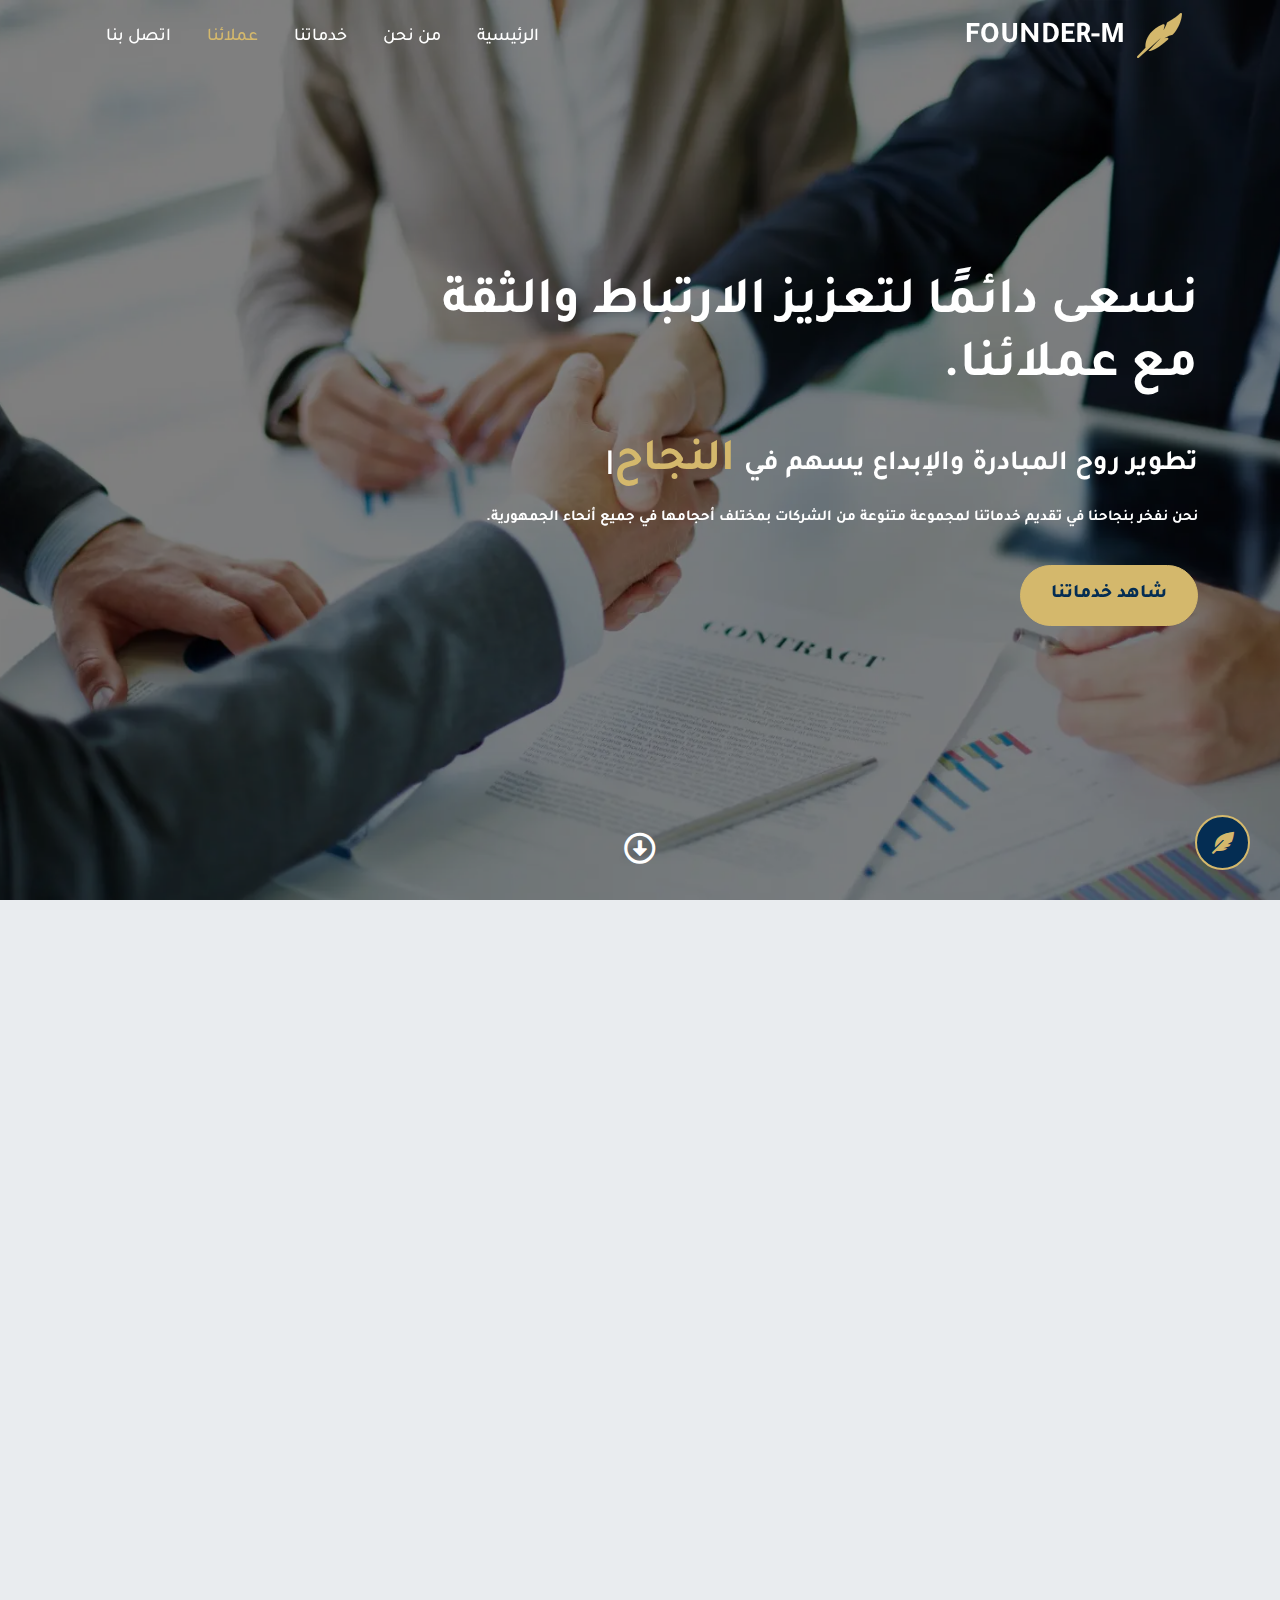
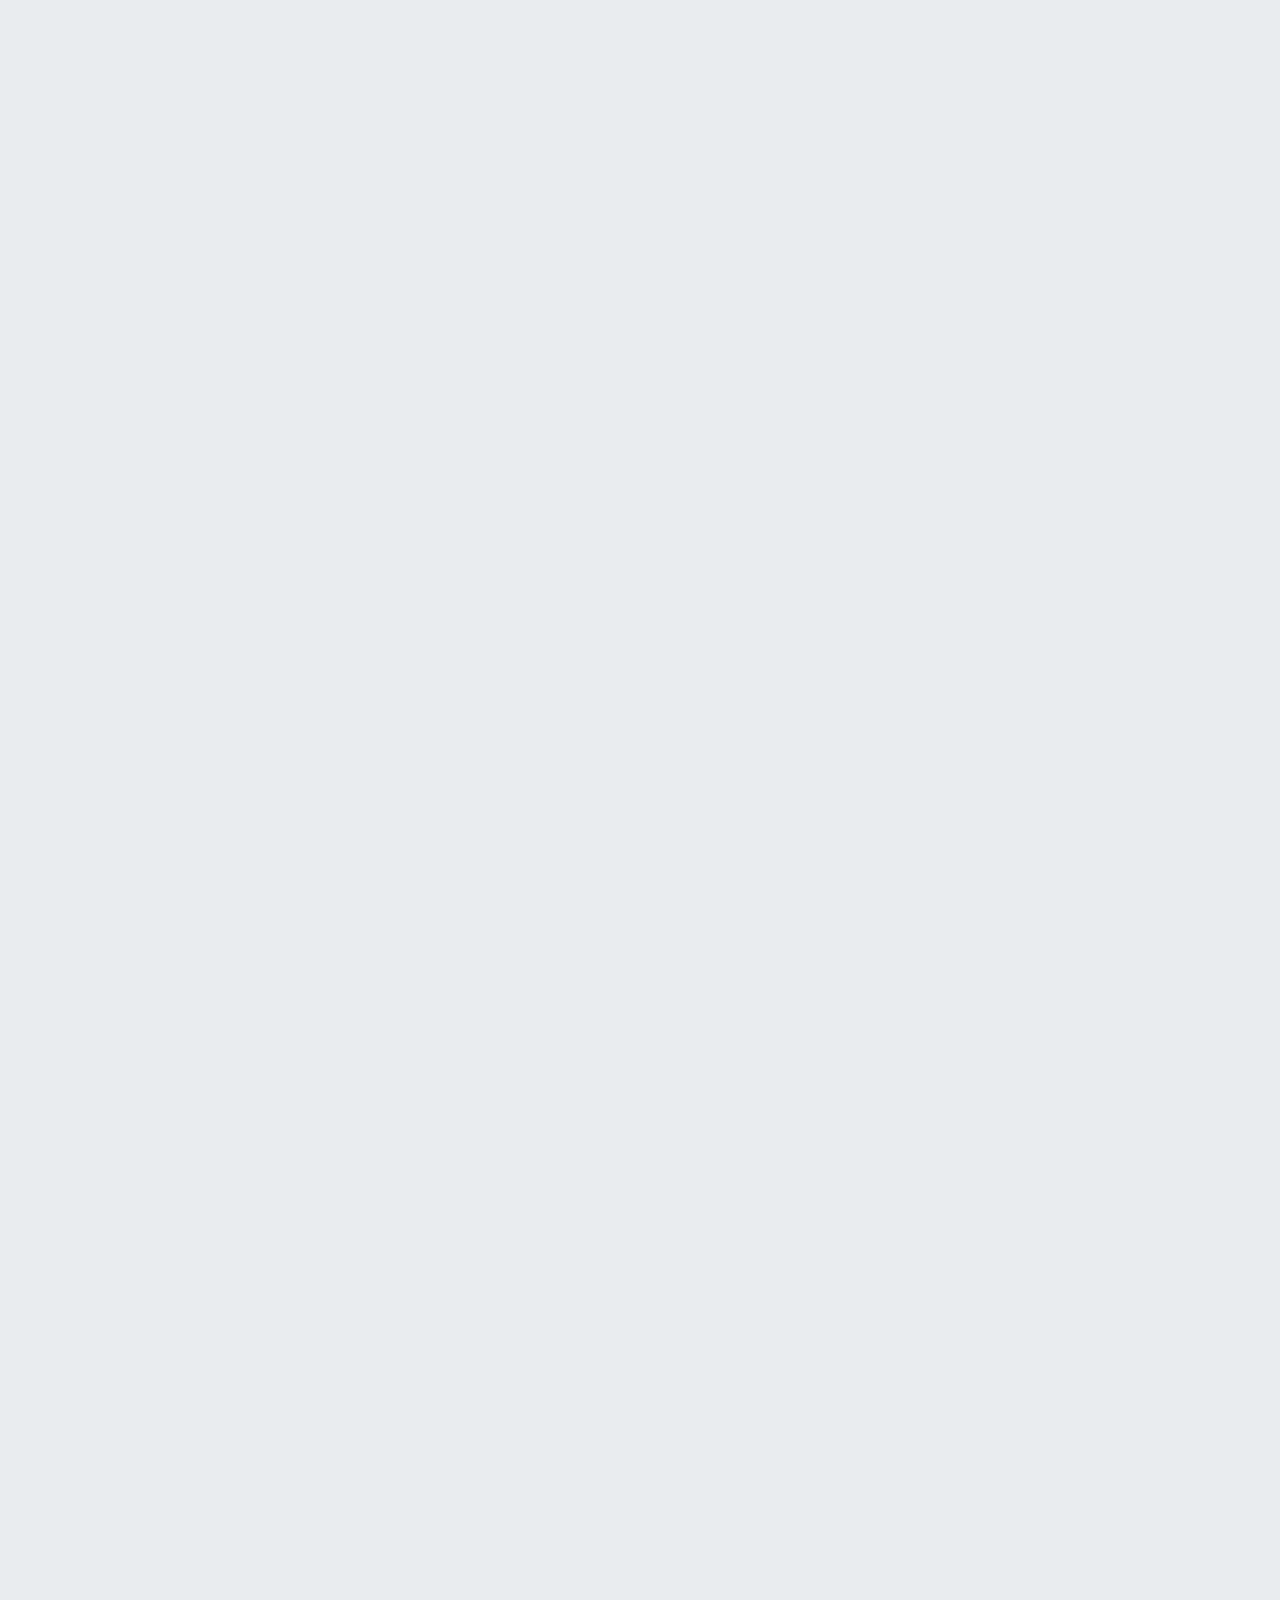
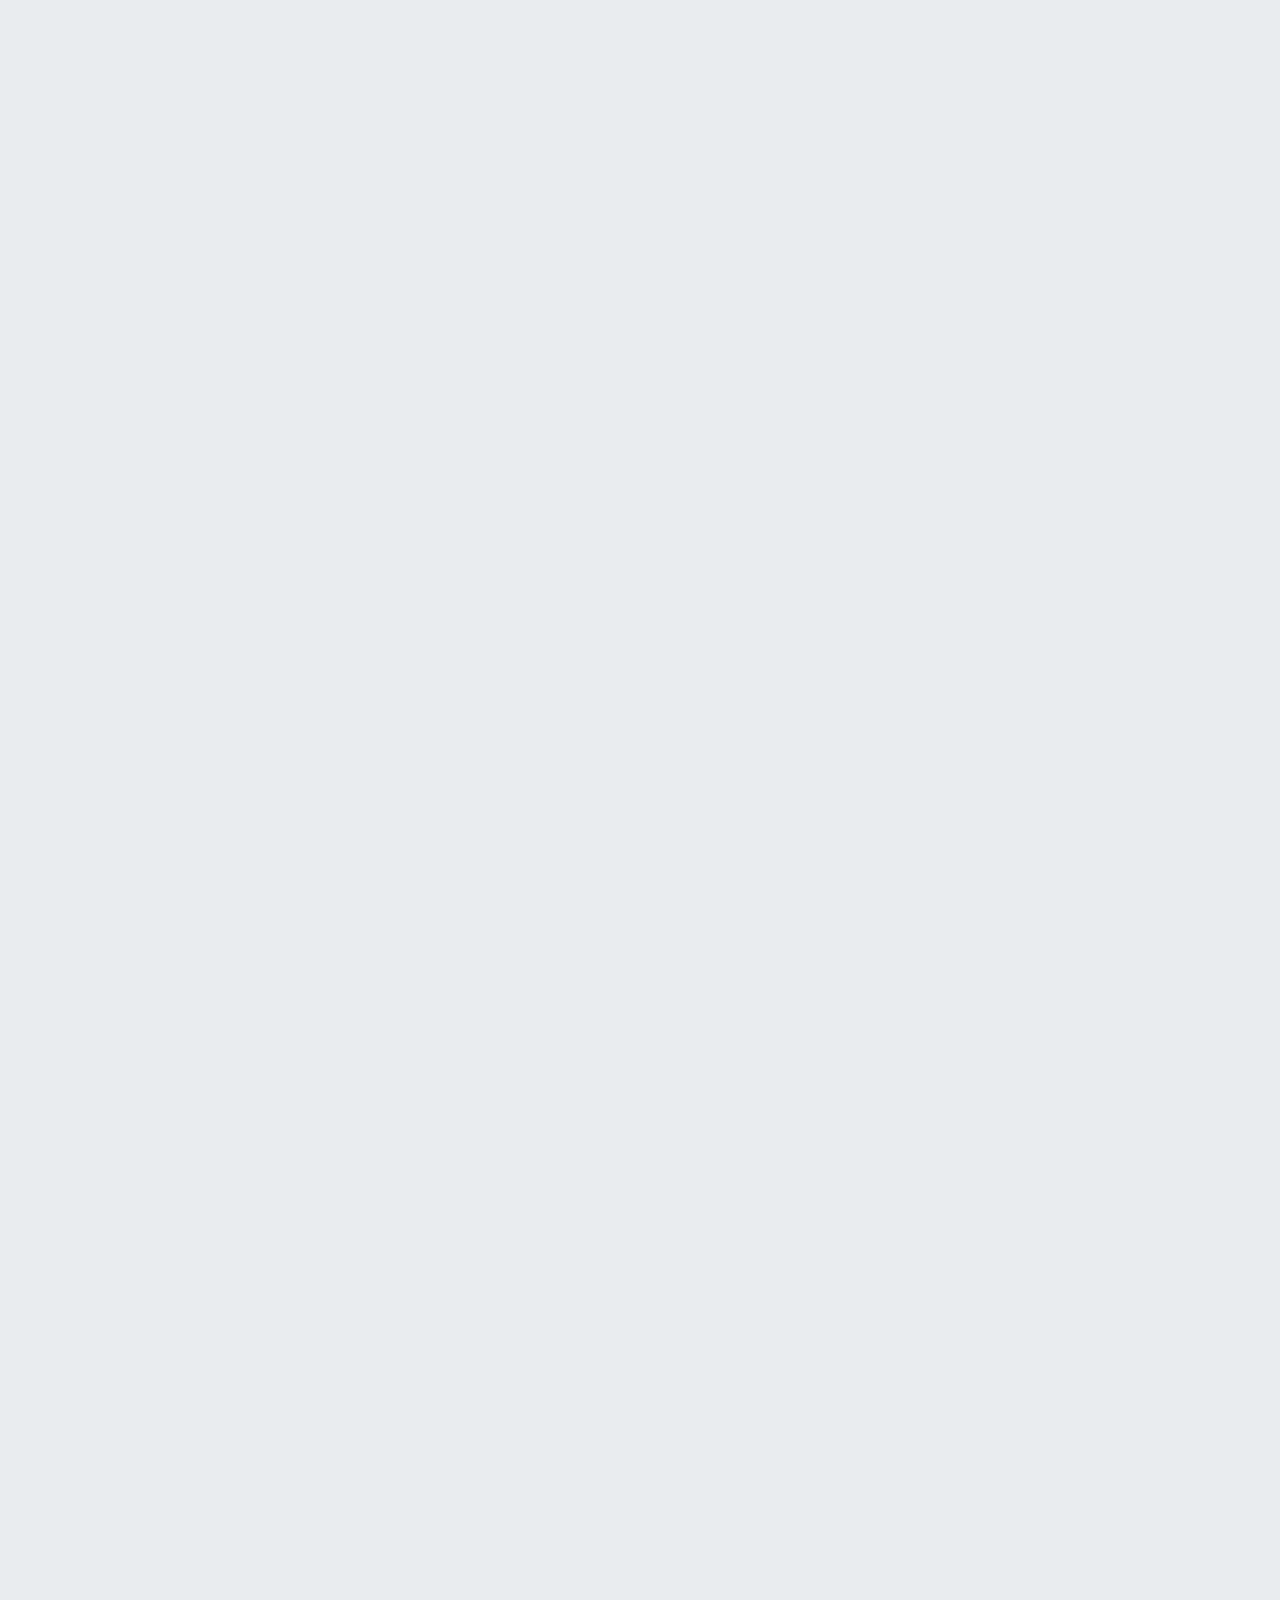
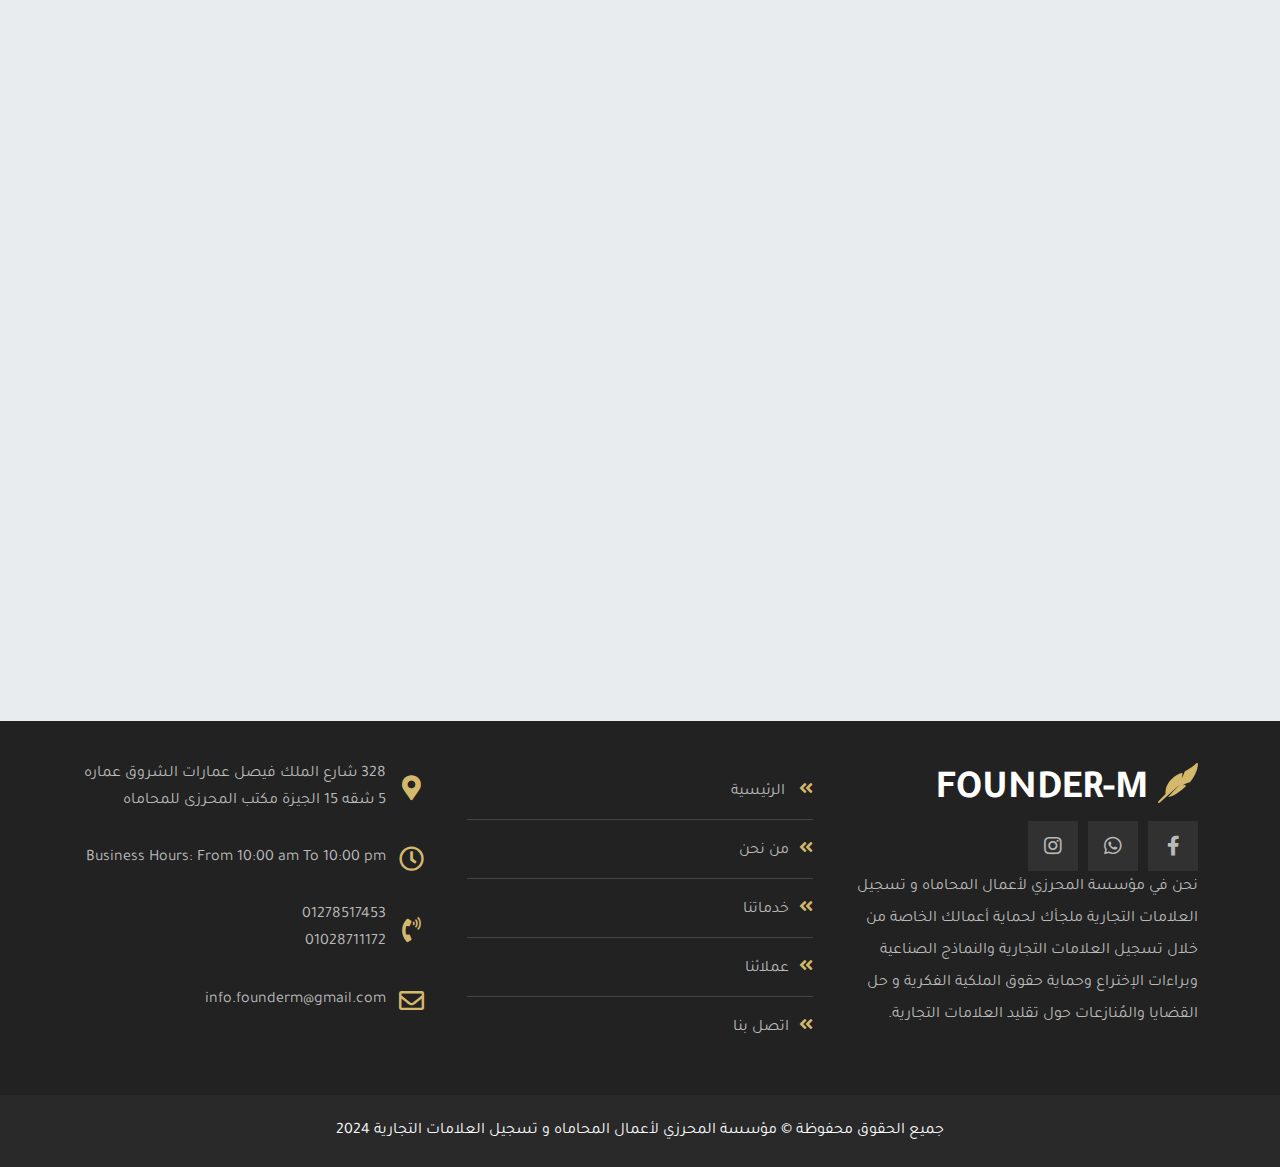
<file: our-clients.html>
<!DOCTYPE html>
<html lang="ar" dir="rtl">

<head>
  <meta charset="UTF-8" />
  <meta http-equiv="X-UA-Compatible" content="IE=edge" />
  <meta name="viewport" content="width=device-width, initial-scale=1.0" />
  <title>عملائنا-FOUNDER-M-Trademark-registration</title>
  <meta name="description"
    content="في FOUNDER-M، نعتز بتقديم خدمات متخصصة ومتكاملة في مجال تسجيل العلامات التجارية، مستندين إلى خبرة واسعة ومعرفة عميقة بالسوق. نسعى جاهدين لنكون الرواد على مستوى الجمهورية، مقدمين خدمات استثنائية لحماية وتعزيز علاماتكم التجارية، بما يعزز مكانتها ويحقق لها الاستمرارية والنمو في بيئة العمل التنافسية.">
  <meta name="keywords"
    content="تسجيل العلامات التجارية, حماية العلامات التجارية, خدمات العلامات التجارية, تعزيز العلامات التجارية, نمو واستمرارية العلامات التجارية, العلامات التجارية في مصر, تسجيل علامات تجارية مصر">

  <link rel="stylesheet" href="./css/aos.css" />
  <link rel="stylesheet" href="./css/all.min.css" />
  <link rel="stylesheet" href="./css/owl.theme.default.min.css">
  <link rel="stylesheet" href="./css/owl.carousel.min.css">
  <link rel="stylesheet" href="./css/bootstrap.min.css" />
  <link rel="stylesheet" href="./css/bootstrap.rtl.min.css" />
  <link rel="stylesheet" href="./css/master.css" />
  <link rel="icon" type="image/svg+xml" href="./imgs/feather.svg">
  <!-- Google Fonts -->
  <link rel="preconnect" href="https://fonts.googleapis.com">
  <link rel="preconnect" href="https://fonts.gstatic.com" crossorigin>
  <link
    href="https://fonts.googleapis.com/css2?family=Noto+Nastaliq+Urdu:wght@400..700&family=Tajawal:wght@200;300;400;500;700;800;900&display=swap"
    rel="stylesheet">
</head>

<body>
  <!-- start floating action -->
  <div class="floating-button" onclick="toggleSocialButtons()"><i class=" icon fa-solid fa-feather-pointed"></i></div>
  <div class="social-buttons" id="socialButtons">
    <a href="https://www.facebook.com/Founder.Mehrzey" target="_blank"><i class="fa-brands fa-facebook"></i> </a>
    <a href="https://www.instagram.com/founderfounderm/" target="_blank"><i class="fa-brands fa-instagram"></i></a>
    <a href="tel:01028711172"><i class="fa-solid fa-phone"></i></a>
    <a href="https://wa.me/message/VAOQKMIMVYEUF1" target="_blank"><i class="fa-brands fa-whatsapp "></i></a>
  </div>
  <!-- end floating action -->

  <!-- start nav -->
  <nav class="navbar  navbar-expand-lg  fixed-top" id="navbar">
    <div class="container">
      <a class="navbar-brand" href="index.html"><span><img src="./imgs/feather.svg" alt="feather"></span>
        FOUNDER-M</a>
      <button class="navbar-toggler" type="button" data-bs-toggle="offcanvas" data-bs-target="#offcanvasNavbar"
        aria-controls="offcanvasNavbar" aria-label="Toggle navigation">
        <i class="fa-solid fa-bars text-light burger-icon "></i>
      </button>
      <div class="offcanvas offcanvas-start" tabindex="-1" id="offcanvasNavbar" aria-labelledby="offcanvasNavbarLabel">
        <div class="offcanvas-header">
          <h5 class="offcanvas-title" id="offcanvasNavbarLabel">
            <a class="navbar-brand " href="index.html"><span><img src="./imgs/feather.svg"
                  alt="feather"></span>FOUNDER-M</a>
          </h5>
          <button type="button" class="btn-close" data-bs-dismiss="offcanvas" aria-label="Close"></button>
        </div>
        <div class="offcanvas-body d-flex text-center align-items-center">
          <ul class="navbar-nav justify-content-end flex-grow-1 pe-3">
            <li class="nav-item">
              <a class="nav-link" href="./index.html">الرئيسية</a>
            </li>
            <li class="nav-item">
              <a class="nav-link" href="./about-us.html">من نحن</a>
            </li>
            <li class="nav-item">
              <a class="nav-link" href="./our-services.html">خدماتنا</a>
            </li>
            <li class="nav-item">
              <a class="nav-link active" aria-current="page" href="./our-clients.html">عملائنا</a>
            </li>
            <li class="nav-item">
              <a class="nav-link " href="./contact.html">اتصل بنا</a>
            </li>
          </ul>
        </div>
      </div>
    </div>
  </nav>
  <!-- end nav  -->

  <!-- start landing  -->
  <section class="landing our-partners-landing">
    <div class="overlay"></div>
    <div class="container">
      <div data-aos="fade-up" data-aos-duration="600" class="text">
        <h2>نسعى دائمًا لتعزيز الارتباط والثقة مع عملائنا.</h2>
        <span>تطوير روح المبادرة والإبداع يسهم في</span>
        <span class="span2" id="span4"></span>
        <p>نحن نفخر بنجاحنا في تقديم خدماتنا لمجموعة متنوعة من الشركات بمختلف أحجامها في جميع أنحاء الجمهورية.
        </p>
        <a href="./our-clients.html" type="button" class="main-btn">شاهد خدماتنا</a>
      </div>
    </div>
    <a href="#partners" class="go-down">
      <i class="fa-regular fa-circle-down fa-2x"></i>
    </a>
  </section>
  <!-- end landing -->

  <!-- start our partner page  -->
  <section class="our-partner-section bg-body-secondary " id="partners">
    <div class="container">
      <h1 data-aos="fade-up">عملائنا</h1>
      <div class="logos bg-body-secondary">
        <img data-aos="zoom-in" src="./imgs/logo/1.webp" alt="logo">
        <img data-aos="zoom-in" src="./imgs/logo/2.webp" alt="logo">
        <img data-aos="zoom-in" src="./imgs/logo/3.webp" alt="logo">
        <img data-aos="zoom-in" src="./imgs/logo/4.webp" alt="logo">
        <img data-aos="zoom-in" src="./imgs/logo/5.webp" alt="logo">
        <img data-aos="zoom-in" src="./imgs/logo/6.webp" alt="logo">
        <img data-aos="zoom-in" src="./imgs/logo/7.webp" alt="logo">
        <img data-aos="zoom-in" src="./imgs/logo/8.webp" alt="logo">
        <img data-aos="zoom-in" src="./imgs/logo/9.webp" alt="logo">
        <img data-aos="zoom-in" src="./imgs/logo/10.webp" alt="logo">
        <img data-aos="zoom-in" src="./imgs/logo/11.webp" alt="logo">
        <img data-aos="zoom-in" src="./imgs/logo/12.webp" alt="logo">
        <img data-aos="zoom-in" src="./imgs/logo/13.webp" alt="logo">
        <img data-aos="zoom-in" src="./imgs/logo/14.webp" alt="logo">
        <img data-aos="zoom-in" src="./imgs/logo/15.webp" alt="logo">
        <img data-aos="zoom-in" src="./imgs/logo/16.webp" alt="logo">
        <img data-aos="zoom-in" src="./imgs/logo/17.webp" alt="logo">
        <img data-aos="zoom-in" src="./imgs/logo/18.webp" alt="logo">
        <img data-aos="zoom-in" src="./imgs/logo/19.webp" alt="logo">
        <img data-aos="zoom-in" src="./imgs/logo/20.webp" alt="logo">
        <img data-aos="zoom-in" src="./imgs/logo/21.webp" alt="logo">
        <img data-aos="zoom-in" src="./imgs/logo/22.webp" alt="logo">
        <img data-aos="zoom-in" src="./imgs/logo/23.webp" alt="logo">
        <img data-aos="zoom-in" src="./imgs/logo/24.webp" alt="logo">
        <img data-aos="zoom-in" src="./imgs/logo/25.webp" alt="logo">
        <img data-aos="zoom-in" src="./imgs/logo/26.webp" alt="logo">
        <img data-aos="zoom-in" src="./imgs/logo/27.webp" alt="logo">
        <img data-aos="zoom-in" src="./imgs/logo/28.webp" alt="logo">
        <img data-aos="zoom-in" src="./imgs/logo/29.webp" alt="logo">
        <img data-aos="zoom-in" src="./imgs/logo/30.webp" alt="logo">
        <img data-aos="zoom-in" src="./imgs/logo/31.webp" alt="logo">
        <img data-aos="zoom-in" src="./imgs/logo/32.webp" alt="logo">
        <img data-aos="zoom-in" src="./imgs/logo/33.webp" alt="logo">
        <img data-aos="zoom-in" src="./imgs/logo/34.webp" alt="logo">
        <img data-aos="zoom-in" src="./imgs/logo/35.webp" alt="logo">
        <img data-aos="zoom-in" src="./imgs/logo/36.webp" alt="logo">
        <img data-aos="zoom-in" src="./imgs/logo/37.webp" alt="logo">
        <img data-aos="zoom-in" src="./imgs/logo/38.webp" alt="logo">
        <img data-aos="zoom-in" src="./imgs/logo/39.webp" alt="logo">
        <img data-aos="zoom-in" src="./imgs/logo/40.webp" alt="logo">
        <img data-aos="zoom-in" src="./imgs/logo/41.webp" alt="logo">
        <img data-aos="zoom-in" src="./imgs/logo/42.webp" alt="logo">
        <img data-aos="zoom-in" src="./imgs/logo/43.webp" alt="logo">
        <img data-aos="zoom-in" src="./imgs/logo/44.webp" alt="logo">
        <img data-aos="zoom-in" src="./imgs/logo/45.webp" alt="logo">
        <img data-aos="zoom-in" src="./imgs/logo/46.webp" alt="logo">
        <img data-aos="zoom-in" src="./imgs/logo/48.webp" alt="logo">
        <img data-aos="zoom-in" src="./imgs/logo/49.webp" alt="logo">
        <img data-aos="zoom-in" src="./imgs/logo/50.webp" alt="logo">
        <img data-aos="zoom-in" src="./imgs/logo/51.webp" alt="logo">
        <img data-aos="zoom-in" src="./imgs/logo/52.webp" alt="logo">
        <img data-aos="zoom-in" src="./imgs/logo/53.webp" alt="logo">
        <img data-aos="zoom-in" src="./imgs/logo/54.webp" alt="logo">
        <img data-aos="zoom-in" src="./imgs/logo/55.webp" alt="logo">
        <img data-aos="zoom-in" src="./imgs/logo/56.webp" alt="logo">
        <img data-aos="zoom-in" src="./imgs/logo/57.webp" alt="logo">
        <img data-aos="zoom-in" src="./imgs/logo/58.webp" alt="logo">
        <img data-aos="zoom-in" src="./imgs/logo/59.webp" alt="logo">
        <img data-aos="zoom-in" src="./imgs/logo/60.webp" alt="logo">
        <img data-aos="zoom-in" src="./imgs/logo/61.webp" alt="logo">
        <img data-aos="zoom-in" src="./imgs/logo/62.webp" alt="logo">
        <img data-aos="zoom-in" src="./imgs/logo/63.webp" alt="logo">
        <img data-aos="zoom-in" src="./imgs/logo/64.webp" alt="logo">
        <img data-aos="zoom-in" src="./imgs/logo/65.webp" alt="logo">
        <img data-aos="zoom-in" src="./imgs/logo/67.webp" alt="logo">
        <img data-aos="zoom-in" src="./imgs/logo/68.webp" alt="logo">
        <img data-aos="zoom-in" src="./imgs/logo/69.webp" alt="logo">
        <img data-aos="zoom-in" src="./imgs/logo/70.webp" alt="logo">
      </div>

    </div>
  </section>
  <!--  end our partner page -->

  <!-- Start Footer -->
  <div class="footer">
    <div class="container">
      <div class="box">
        <a class="footer-logo" href="index.html"><span><img src="../imgs/feather.svg" alt="feather"></span>
          FOUNDER-M</a>
        <ul class="social">
          <li>
            <a href="https://www.facebook.com/Founder.Mehrzey" class="facebook" target="_blank">
              <i class="fab fa-facebook-f"></i>
            </a>
          </li>
          <!-- <li>
            <a href="" class="twitter" target="_blank">
              <i class="fab fa-twitter"></i>
            </a>
          </li> -->
          <li>
            <a href="https://wa.me/message/VAOQKMIMVYEUF1" class="whatsapp" target="_blank">
              <i class="fab fa-whatsapp"></i>
            </a>
          </li>
          <li>
            <a href="https://www.instagram.com/founderfounderm/" class="instagram" target="_blank">
              <i class="fab fa-instagram"></i>
            </a>
          </li>
        </ul>
        <p class="text">
          نحن في مؤسسة المحرزي لأعمال المحاماه و تسجيل العلامات التجارية ملجأك لحماية أعمالك الخاصة من خلال تسجيل
          العلامات التجارية والنماذج الصناعية وبراءات
          الإختراع وحماية حقوق الملكية الفكرية و حل القضايا والمُنازعات حول تقليد العلامات التجارية.
        </p>
      </div>
      <div class="box">
        <ul class="links">
          <li><a href="./index.html"> الرئيسية</a></li>
          <li><a href="./about-us.html">من نحن</a></li>
          <li><a href="./our-services.html">خدماتنا</a></li>
          <li><a href="./our-clients.html">عملائنا</a></li>
          <li><a href="./contact.html">اتصل بنا</a></li>
        </ul>
      </div>
      <div class="box">
        <div class="line">
          <i class="fas fa-map-marker-alt fa-fw"></i>
          <div class="info"><a href="https://maps.app.goo.gl/fwzgUw96urfemaKt5?g_st=awb" target="_blank">328 شارع الملك
              فيصل عمارات الشروق عماره 5 شقه 15 الجيزة
              مكتب المحرزى للمحاماه</a></div>
        </div>
        <div class="line">
          <i class="far fa-clock fa-fw"></i>
          <div class="info">Business Hours: From 10:00 am To 10:00 pm</div>
        </div>
        <div class="line">
          <i class="fas fa-phone-volume fa-fw"></i>
          <div class="info">
            <a href="tel:+01278517453">
              <span>01278517453</span>
            </a>
            <a href="tel:+01028711172">
              <span>01028711172</span>
            </a>
          </div>
        </div>
        <div class="line">
          <i class="fa-regular fa-envelope fa-fw"></i>
          <div class="info"><a href="mailto:info.founderm@gmail.com">info.founderm@gmail.com</a></div>
        </div>
      </div>
    </div>
  </div>
  <!-- End Footer -->
   
  <!-- Copyright -->
  <div class="text-center p-4 copyright text-light">جميع الحقوق محفوظة © مؤسسة المحرزي لأعمال المحاماه و تسجيل العلامات
    التجارية 2024</div>
  <!-- Copyright -->



  <script src="./js/jquery-3.7.1.js"></script>
  <script src="js/bootstrap.bundle.min.js"></script>
  <script src="js/aos.js"></script>
  <script src="./js/typed.umd.js"></script>
  <script src="js/owl.carousel.min.js"></script>
  <script src="js/main.js"></script>

  <script>
    var typed = new Typed('#span4', {
      strings: ['النجاح', 'الكفاءة', 'الازدهار'],
      typeSpeed: 100,
      loop: true,
      loopCount: Infinity,
    });
  </script>

</body>

</html>
</file>
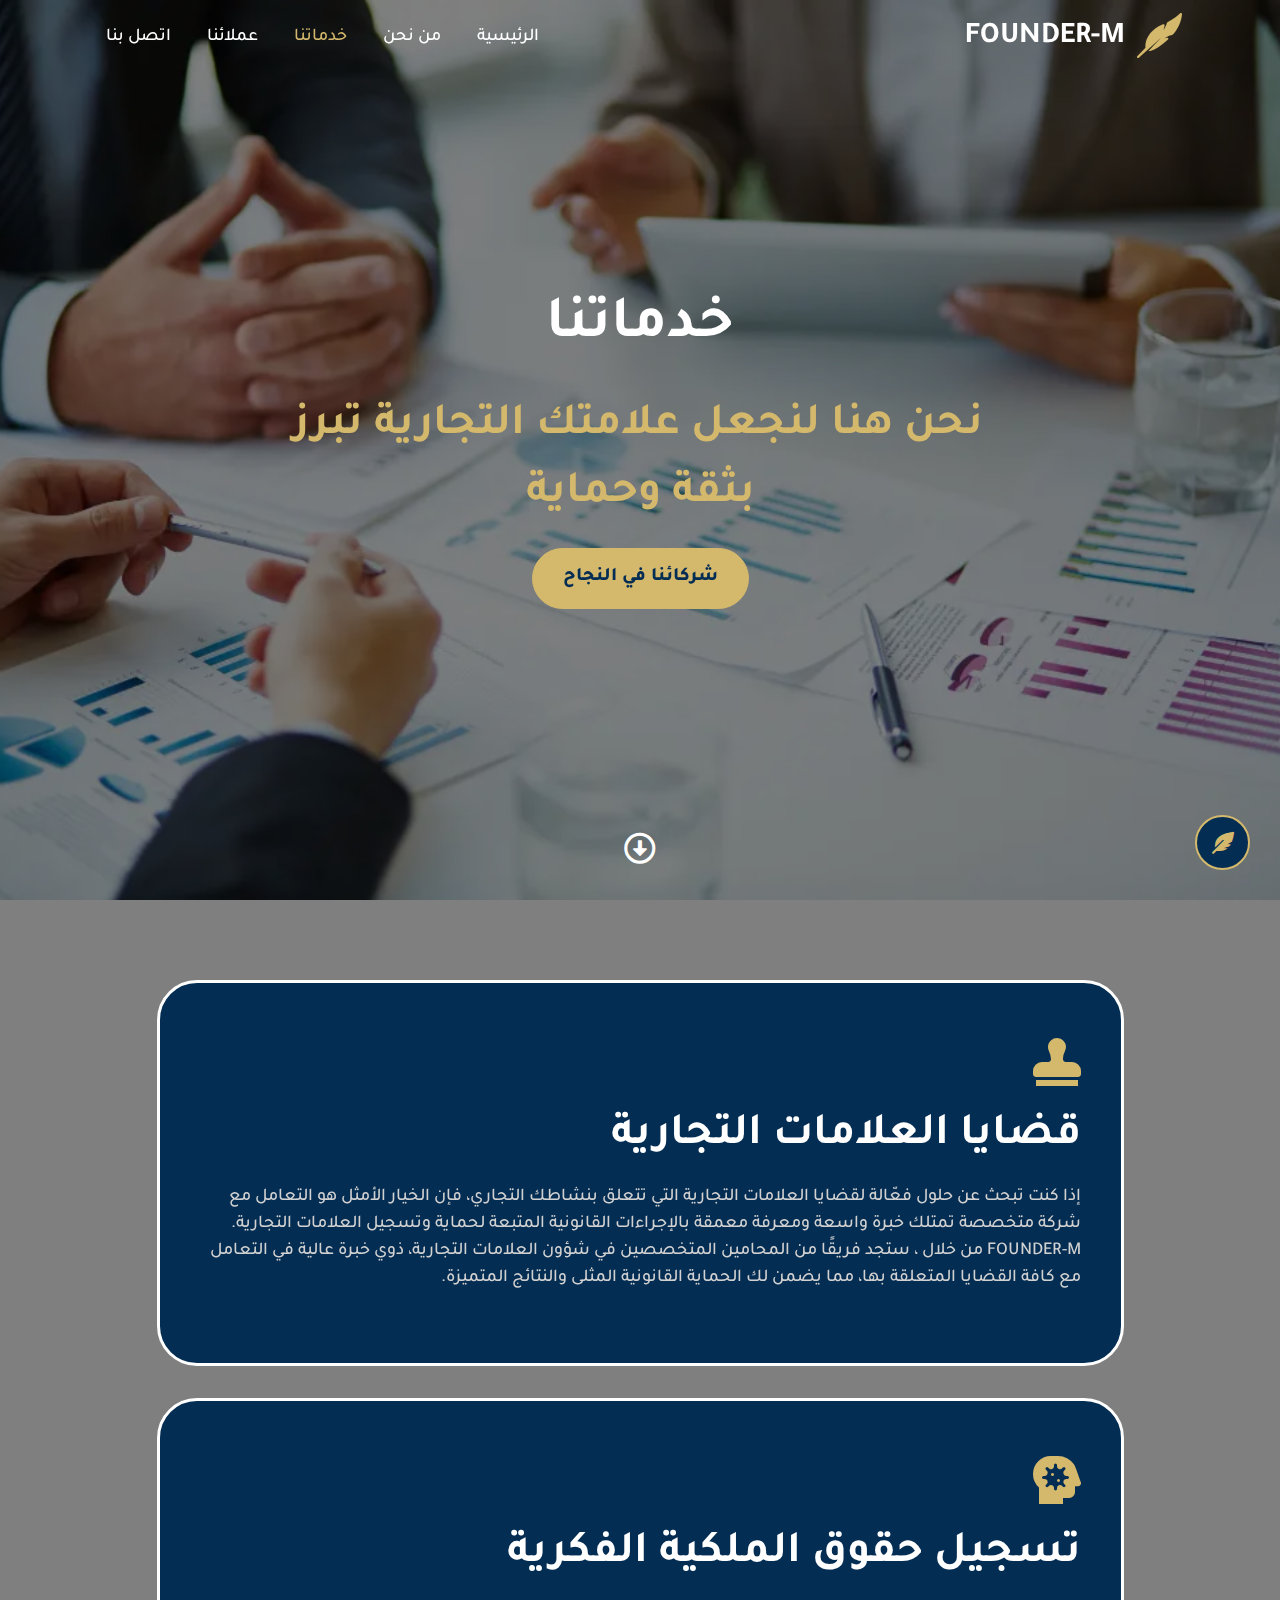
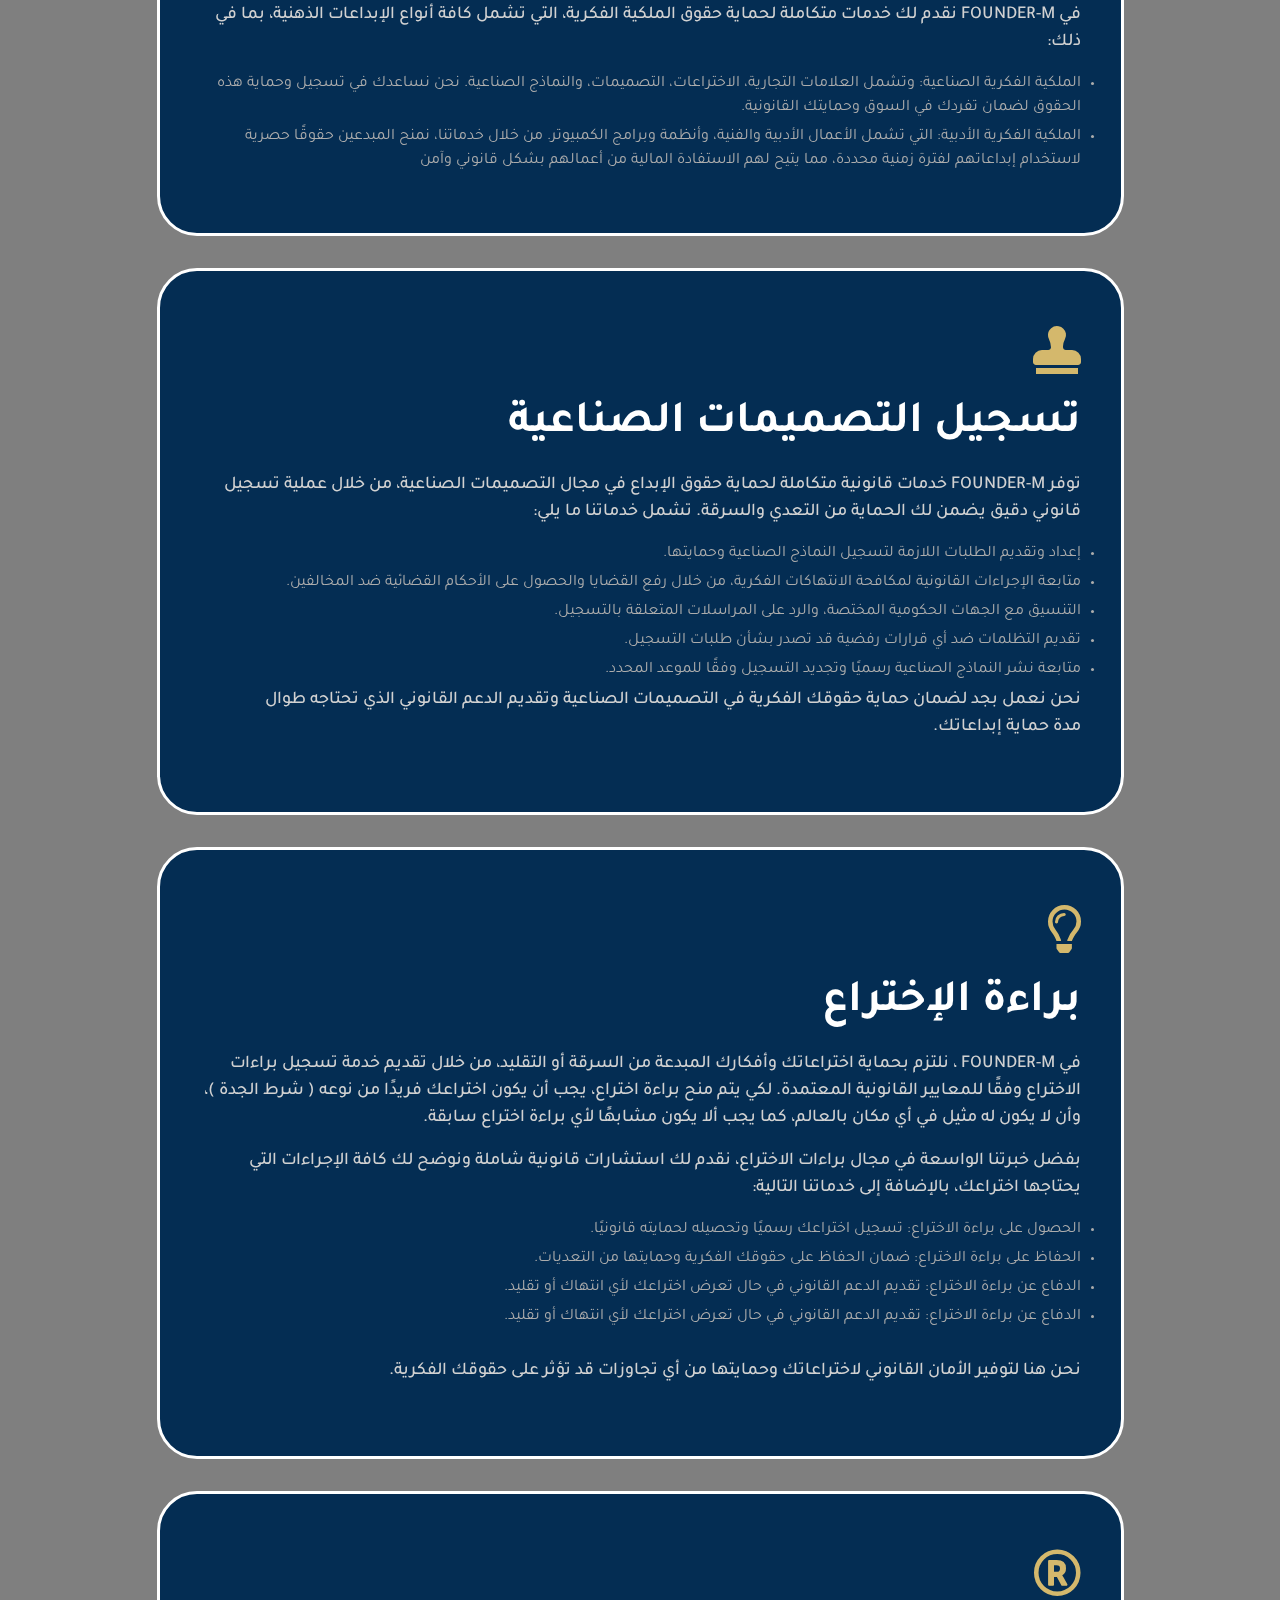
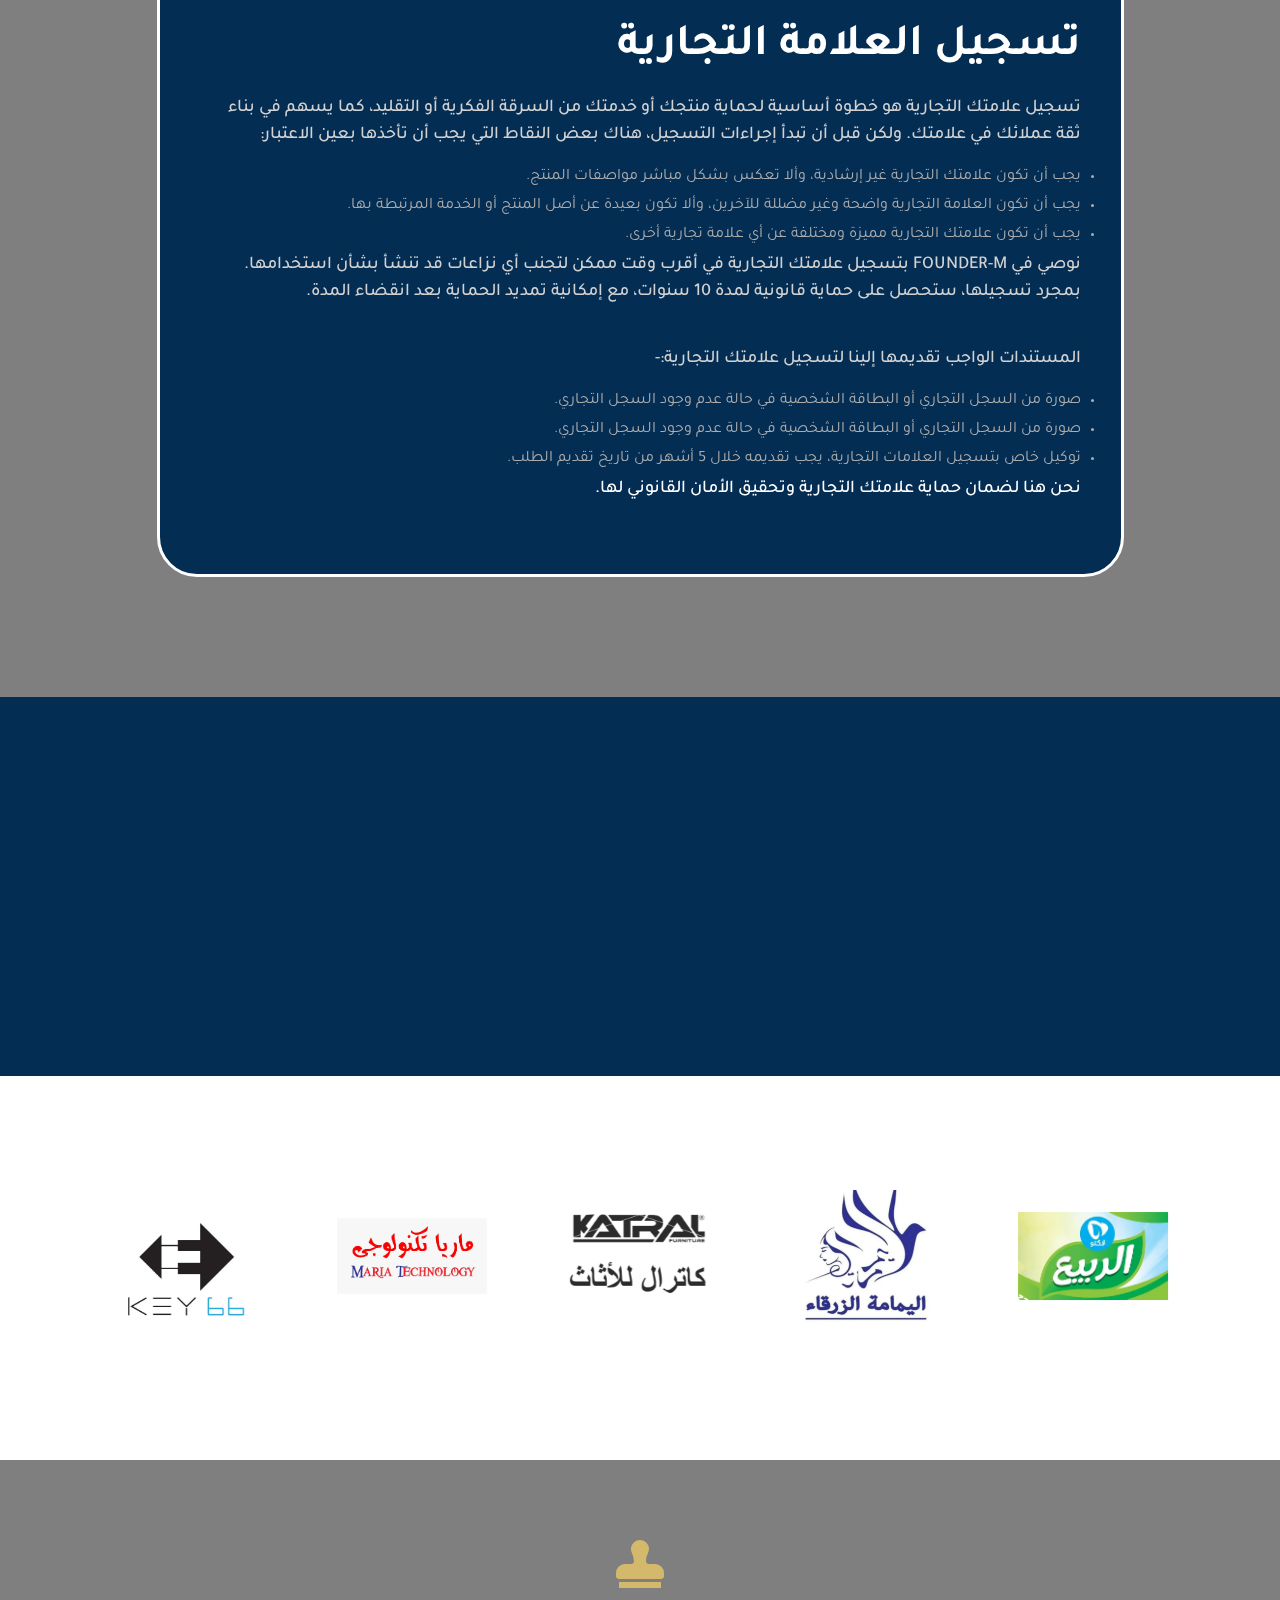
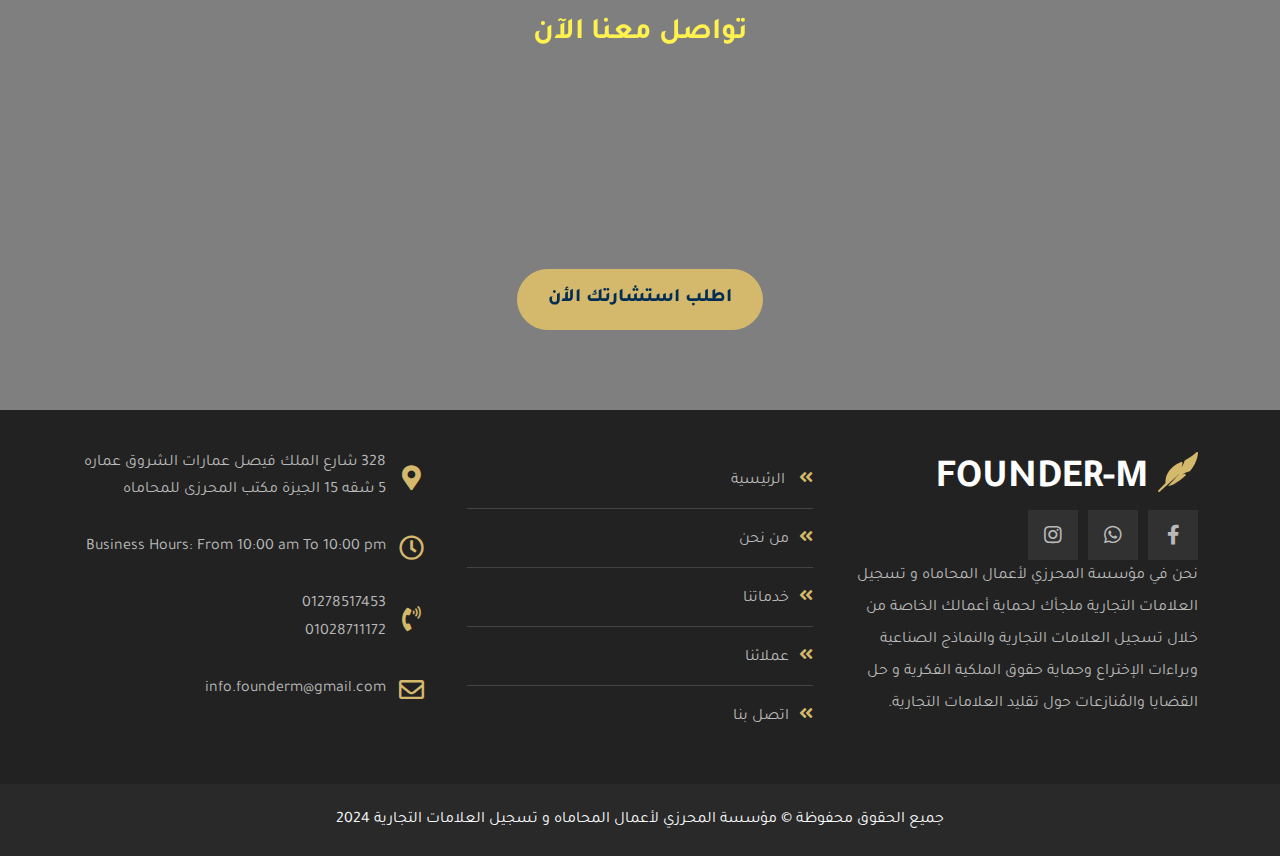
<file: our-services.html>
<!DOCTYPE html>
<html lang="ar" dir="rtl">

<head>
  <meta charset="UTF-8" />
  <meta http-equiv="X-UA-Compatible" content="IE=edge" />
  <meta name="viewport" content="width=device-width, initial-scale=1.0" />
  <title>خدماتنا-FOUNDER-M-Trademark-registration</title>
  <meta name="description"
    content="في FOUNDER-M، نعتز بتقديم خدمات متخصصة ومتكاملة في مجال تسجيل العلامات التجارية، مستندين إلى خبرة واسعة ومعرفة عميقة بالسوق. نسعى جاهدين لنكون الرواد على مستوى الجمهورية، مقدمين خدمات استثنائية لحماية وتعزيز علاماتكم التجارية، بما يعزز مكانتها ويحقق لها الاستمرارية والنمو في بيئة العمل التنافسية.">
  <meta name="keywords"
    content="تسجيل العلامات التجارية, حماية العلامات التجارية, خدمات العلامات التجارية, تعزيز العلامات التجارية, نمو واستمرارية العلامات التجارية, العلامات التجارية في مصر, تسجيل علامات تجارية مصر">
  <link rel="stylesheet" href="./css/aos.css" />
  <link rel="stylesheet" href="./css/all.min.css" />
  <link rel="stylesheet" href="./css/owl.theme.default.min.css">
  <link rel="stylesheet" href="./css/owl.carousel.min.css">
  <link rel="stylesheet" href="./css/bootstrap.min.css" />
  <link rel="stylesheet" href="./css/bootstrap.rtl.min.css" />
  <link rel="stylesheet" href="./css/master.css" />
  <link rel="icon" type="image/svg+xml" href="./imgs/feather.svg">
  <!-- Google Fonts -->
  <link rel="preconnect" href="https://fonts.googleapis.com">
  <link rel="preconnect" href="https://fonts.gstatic.com" crossorigin>
  <link
    href="https://fonts.googleapis.com/css2?family=Noto+Nastaliq+Urdu:wght@400..700&family=Tajawal:wght@200;300;400;500;700;800;900&display=swap"
    rel="stylesheet">
</head>

<body>
  <!-- start floating action -->
  <div class="floating-button" onclick="toggleSocialButtons()"><i class=" icon fa-solid fa-feather-pointed"></i></div>
  <div class="social-buttons" id="socialButtons">
    <a href="https://www.facebook.com/Founder.Mehrzey" target="_blank"><i class="fa-brands fa-facebook"></i> </a>
    <a href="https://www.instagram.com/founderfounderm/" target="_blank"><i class="fa-brands fa-instagram"></i></a>
    <a href="tel:01028711172"><i class="fa-solid fa-phone"></i></a>
    <a href="https://wa.me/message/VAOQKMIMVYEUF1" target="_blank"><i class="fa-brands fa-whatsapp "></i></a>
  </div>
  <!-- end floating action -->

  <!-- start nav -->
  <nav class="navbar  navbar-expand-lg  fixed-top" id="navbar">
    <div class="container">
      <a class="navbar-brand" href="index.html"><span><img src="./imgs/feather.svg" alt="feather"></span>
        FOUNDER-M</a>
      <button class="navbar-toggler" type="button" data-bs-toggle="offcanvas" data-bs-target="#offcanvasNavbar"
        aria-controls="offcanvasNavbar" aria-label="Toggle navigation">
        <i class="fa-solid fa-bars text-light burger-icon "></i>
      </button>
      <div class="offcanvas offcanvas-start" tabindex="-1" id="offcanvasNavbar" aria-labelledby="offcanvasNavbarLabel">
        <div class="offcanvas-header">
          <h5 class="offcanvas-title" id="offcanvasNavbarLabel">
            <a class="navbar-brand " href="index.html"><span><img src="./imgs/feather.svg"
                  alt="feather"></span>FOUNDER-M</a>
          </h5>
          <button type="button" class="btn-close" data-bs-dismiss="offcanvas" aria-label="Close"></button>
        </div>
        <div class="offcanvas-body d-flex text-center align-items-center">
          <ul class="navbar-nav justify-content-end flex-grow-1 pe-3">
            <li class="nav-item">
              <a class="nav-link " href="./index.html">الرئيسية</a>
            </li>
            <li class="nav-item">
              <a class="nav-link" href="./about-us.html">من نحن</a>
            </li>
            <li class="nav-item">
              <a class="nav-link active " aria-current="page" href="./our-services.html">خدماتنا</a>
            </li>
            <li class="nav-item">
              <a class="nav-link " href="./our-clients.html">عملائنا</a>
            </li>
            <li class="nav-item">
              <a class="nav-link " href="./contact.html">اتصل بنا</a>
            </li>

          </ul>
        </div>
      </div>
    </div>
  </nav>
  <!-- end nav  -->

  <!-- start landing  -->
  <section class="landing our-services-landing ">
    <div class="overlay"></div>
    <div class="container">
      <div data-aos="fade-up" data-aos-duration="800" class="text">
        <h2>خدماتنا</h2>
        <span class="span2">نحن هنا لنجعل علامتك التجارية تبرز بثقة وحماية</span>
        <br>
        <a href="./our-clients.html" type="button" class="main-btn">شركائنا في النجاح</a>
      </div>
    </div>
    <a href="#cards" class="go-down">
      <i class="fa-regular fa-circle-down fa-2x"></i>
    </a>
  </section>
  <!-- end landing -->

  <!-- start services card section -->
  <section class="services-cards" id="cards">

    <div class="overlay"></div>
    <div class="container">
      <ul class="stack-cards js-stack-cards">
        <li class="stack-cards__item    js-stack-cards__item">
          <div class="item">
            <div class="content">
              <i class="fa-solid fa-stamp fa-3x icon"></i>
              <h2>قضايا
                العلامات التجارية</h2>
              <p>إذا كنت تبحث عن حلول فعّالة لقضايا العلامات التجارية التي تتعلق بنشاطك التجاري، فإن الخيار الأمثل هو
                التعامل مع شركة متخصصة تمتلك خبرة واسعة ومعرفة معمقة بالإجراءات القانونية المتبعة لحماية وتسجيل العلامات
                التجارية. FOUNDER-M من خلال
                ، ستجد فريقًا من المحامين المتخصصين في شؤون العلامات التجارية، ذوي خبرة عالية في التعامل مع كافة القضايا
                المتعلقة بها، مما يضمن لك الحماية القانونية المثلى والنتائج المتميزة.</p>
            </div>
          </div>
        </li>

        <li class="stack-cards__item   js-stack-cards__item">
          <div class="item ">
            <div class="content">
              <i class="fa-solid fa-head-side-virus fa-3x icon"></i>
              <h2>تسجيل
                حقوق الملكية الفكرية</h2>
              <p>في FOUNDER-M
                نقدم لك خدمات متكاملة لحماية حقوق الملكية الفكرية، التي تشمل كافة أنواع الإبداعات الذهنية، بما في ذلك:
              </p>
              <ul>
                <li>
                  الملكية الفكرية الصناعية: وتشمل العلامات التجارية، الاختراعات، التصميمات، والنماذج الصناعية. نحن
                  نساعدك في تسجيل وحماية هذه الحقوق لضمان تفردك في السوق وحمايتك القانونية.
                </li>
                <li>
                  الملكية الفكرية الأدبية: التي تشمل الأعمال الأدبية والفنية، وأنظمة وبرامج الكمبيوتر. من خلال خدماتنا،
                  نمنح المبدعين حقوقًا حصرية لاستخدام إبداعاتهم لفترة زمنية محددة، مما يتيح لهم الاستفادة المالية من
                  أعمالهم بشكل قانوني وآمن
                </li>
              </ul>
            </div>
          </div>
        </li>

        <li class="stack-cards__item   js-stack-cards__item">
          <div class="item ">
            <div class="content">
              <i class="fa-solid fa-stamp fa-3x icon"></i>
              <h2>تسجيل
                التصميمات الصناعية</h2>
              <p>توفر FOUNDER-M
                خدمات قانونية متكاملة لحماية حقوق الإبداع في مجال التصميمات الصناعية، من خلال عملية تسجيل قانوني دقيق
                يضمن لك الحماية من التعدي والسرقة. تشمل خدماتنا ما يلي:
              </p>
              <ul>
                <li>إعداد وتقديم الطلبات اللازمة لتسجيل النماذج الصناعية وحمايتها.
                </li>
                <li>
                  متابعة الإجراءات القانونية لمكافحة الانتهاكات الفكرية، من خلال رفع القضايا والحصول على الأحكام
                  القضائية ضد المخالفين.

                </li>
                <li>
                  التنسيق مع الجهات الحكومية المختصة، والرد على المراسلات المتعلقة بالتسجيل.
                </li>
                <li>
                  تقديم التظلمات ضد أي قرارات رفضية قد تصدر بشأن طلبات التسجيل.
                </li>
                <li>
                  متابعة نشر النماذج الصناعية رسميًا وتجديد التسجيل وفقًا للموعد المحدد.
                </li>
                <p>
                  نحن نعمل بجد لضمان حماية حقوقك الفكرية في التصميمات الصناعية وتقديم الدعم القانوني الذي تحتاجه طوال
                  مدة حماية إبداعاتك.
                </p>
              </ul>
            </div>
          </div>
        </li>

        <li class="stack-cards__item   js-stack-cards__item">
          <div class="item ">
            <div class="content">
              <i class="fa-regular fa-lightbulb fa-3x icon"></i>
              <h2>براءة الإختراع</h2>
              <p>في FOUNDER-M
                ، نلتزم بحماية اختراعاتك وأفكارك المبدعة من السرقة أو التقليد، من خلال تقديم خدمة تسجيل براءات الاختراع
                وفقًا للمعايير القانونية المعتمدة. لكي يتم منح براءة اختراع، يجب أن يكون اختراعك فريدًا من نوعه ( شرط
                الجدة )، وأن لا يكون له مثيل في أي مكان بالعالم، كما يجب ألا يكون مشابهًا لأي براءة اختراع سابقة.
              </p>
              <p>
                بفضل خبرتنا الواسعة في مجال براءات الاختراع، نقدم لك استشارات قانونية شاملة ونوضح لك كافة الإجراءات التي
                يحتاجها اختراعك، بالإضافة إلى خدماتنا التالية:

              </p>
              <ul>
                <li>
                  الحصول على براءة الاختراع: تسجيل اختراعك رسميًا وتحصيله لحمايته قانونيًا.

                </li>
                <li>
                  الحفاظ على براءة الاختراع: ضمان الحفاظ على حقوقك الفكرية وحمايتها من التعديات.

                </li>
                <li>
                  الدفاع عن براءة الاختراع: تقديم الدعم القانوني في حال تعرض اختراعك لأي انتهاك أو تقليد.

                </li>
                <li>
                  الدفاع عن براءة الاختراع: تقديم الدعم القانوني في حال تعرض اختراعك لأي انتهاك أو تقليد.

                </li>
              </ul>
              <br>
              <p>نحن هنا لتوفير الأمان القانوني لاختراعاتك وحمايتها من أي تجاوزات قد تؤثر على حقوقك الفكرية.</p>
            </div>
          </div>
        </li>

        <li class="stack-cards__item  js-stack-cards__item">
          <div class="item ">
            <div class="content">
              <i class="fa-regular fa-registered fa-3x icon"></i>
              <h2>تسجيل العلامة التجارية</h2>
              <p>تسجيل علامتك التجارية هو خطوة أساسية لحماية منتجك أو خدمتك من السرقة الفكرية أو التقليد، كما يسهم في
                بناء ثقة عملائك في علامتك. ولكن قبل أن تبدأ إجراءات التسجيل، هناك بعض النقاط التي يجب أن تأخذها بعين
                الاعتبار:
              </p>
              <ul>
                <li>يجب أن تكون علامتك التجارية غير إرشادية، وألا تعكس بشكل مباشر مواصفات المنتج.
                </li>
                <li>
                  يجب أن تكون العلامة التجارية واضحة وغير مضللة للآخرين، وألا تكون بعيدة عن أصل المنتج أو الخدمة
                  المرتبطة بها.
                </li>
                <li>يجب أن تكون علامتك التجارية مميزة ومختلفة عن أي علامة تجارية أخرى.
                </li>
              </ul>
              <p>
                نوصي في FOUNDER-M
                بتسجيل علامتك التجارية في أقرب وقت ممكن لتجنب أي نزاعات قد تنشأ بشأن استخدامها. بمجرد تسجيلها، ستحصل على
                حماية قانونية لمدة 10 سنوات، مع إمكانية تمديد الحماية بعد انقضاء المدة.

              </p>
              <br>

              <p>المستندات الواجب تقديمها إلينا لتسجيل علامتك التجارية:-</p>
              <ul>
                <li>
                  صورة من السجل التجاري أو البطاقة الشخصية في حالة عدم وجود السجل التجاري.

                </li>
                <li>
                  صورة من السجل التجاري أو البطاقة الشخصية في حالة عدم وجود السجل التجاري.

                </li>
                <li>
                  توكيل خاص بتسجيل العلامات التجارية، يجب تقديمه خلال 5 أشهر من تاريخ تقديم الطلب.

                </li>
              </ul>
              <p class="text-white">نحن هنا لضمان حماية علامتك التجارية وتحقيق الأمان القانوني لها.</p>
            </div>
          </div>
        </li>

      </ul>
    </div>

  </section>
  <!-- end services card section -->

  <!-- start our partner -->
  <section class="our-partners">
    <div class="container">
      <div data-aos="zoom-in" class="title">
        <i class="fa-regular fa-handshake fa-3x icon"></i>
        <h2>أهم عملائنا</h2>
        <p>نفتخر بسجل حافل من الإنجازات في تسجيل العلامات التجارية وحل النزاعات ذات الصلة. نساعد عملائنا في جميع أنحاء
          الجمهورية على تطوير أعمالهم بكفاءة، ونستمر في رحلتنا نحو النجاح بتقديم خدمات متميزة واحترافية عالية.
        </p>
      </div>
    </div>
  </section>
  <!-- end our partner-->

  <!--start logo slider -->
  <section class="logo_wrapper ">
    <div class="container">
      <div class="owl-carousel logo_items ">
        <img src="./imgs/logo/3.webp" alt="customers">
        <img src="./imgs/logo/1.webp" alt="customers">
        <img src="./imgs/logo/10.webp" alt="customers">
        <img src="./imgs/logo/18.webp" alt="customers">
        <img src="./imgs/logo/30.webp" alt="customers">
        <img src="./imgs/logo/44.webp" alt="customers">
        <img src="./imgs/logo/52.webp" alt="customers">
        <img src="./imgs/logo/17.webp" alt="customers">
        <img src="./imgs/logo/4.webp" alt="customers">
        <img src="./imgs/logo/5.webp" alt="customers">
        <img src="./imgs/logo/6.webp" alt="customers">
        <img src="./imgs/logo/7.webp" alt="customers">
        <img src="./imgs/logo/8.webp" alt="customers">
        <img src="./imgs/logo/9.webp" alt="customers">
        <img src="./imgs/logo/11.webp" alt="customers">
        <img src="./imgs/logo/12.webp" alt="customers">
        <img src="./imgs/logo/13.webp" alt="customers">
        <img src="./imgs/logo/14.webp" alt="customers">
        <img src="./imgs/logo/15.webp" alt="customers">
      </div>
    </div>
  </section>
  <!-- end logo slider -->

  <!-- start Advice -->
  <section class="advice">
    </div>
    <div class="overlay"></div>
    <div class="container">
      <div class="box">
        <i class="fa-solid fa-stamp fa-3x icon"></i>
        <span>تواصل معنا الآن</span>
        <h2 data-aos="zoom-in">ابدأ في حماية هويتك</h2>
        <p data-aos="zoom-in">أطلب الإستشارات القانونية حول حماية العلامات التجارية الخاصة بك</p>
        <a href="./contact.html" type="button" class="main-btn">اطلب استشارتك الأن</a>
      </div>

    </div>

  </section>
  <!-- end advice -->


  <!-- Start Footer -->
  <div class="footer">
    <div class="container">
      <div class="box">
        <a class="footer-logo" href="index.html"><span><img src="../imgs/feather.svg" alt="feather"></span>
          FOUNDER-M</a>
        <ul class="social">
          <li>
            <a href="https://www.facebook.com/Founder.Mehrzey" class="facebook" target="_blank">
              <i class="fab fa-facebook-f"></i>
            </a>
          </li>
          <!-- <li>
            <a href="" class="twitter" target="_blank">
              <i class="fab fa-twitter"></i>
            </a>
          </li> -->
          <li>
            <a href="https://wa.me/message/VAOQKMIMVYEUF1" class="whatsapp" target="_blank">
              <i class="fab fa-whatsapp"></i>
            </a>
          </li>
          <li>
            <a href="https://www.instagram.com/founderfounderm/" class="instagram" target="_blank">
              <i class="fab fa-instagram"></i>
            </a>
          </li>
        </ul>
        <p class="text">
          نحن في مؤسسة المحرزي لأعمال المحاماه و تسجيل العلامات التجارية ملجأك لحماية أعمالك الخاصة من خلال تسجيل
          العلامات التجارية والنماذج الصناعية وبراءات
          الإختراع وحماية حقوق الملكية الفكرية و حل القضايا والمُنازعات حول تقليد العلامات التجارية.
        </p>
      </div>
      <div class="box">
        <ul class="links">
          <li><a href="./index.html"> الرئيسية</a></li>
          <li><a href="./about-us.html">من نحن</a></li>
          <li><a href="./our-services.html">خدماتنا</a></li>
          <li><a href="./our-clients.html">عملائنا</a></li>
          <li><a href="./contact.html">اتصل بنا</a></li>
        </ul>
      </div>
      <div class="box">
        <div class="line">
          <i class="fas fa-map-marker-alt fa-fw"></i>
          <div class="info"><a href="https://maps.app.goo.gl/fwzgUw96urfemaKt5?g_st=awb" target="_blank">328 شارع الملك
              فيصل عمارات الشروق عماره 5 شقه 15 الجيزة
              مكتب المحرزى للمحاماه</a></div>
        </div>
        <div class="line">
          <i class="far fa-clock fa-fw"></i>
          <div class="info">Business Hours: From 10:00 am To 10:00 pm</div>
        </div>
        <div class="line">
          <i class="fas fa-phone-volume fa-fw"></i>
          <div class="info">
            <a href="tel:+01278517453">
              <span>01278517453</span>
            </a>
            <a href="tel:+01028711172">
              <span>01028711172</span>
            </a>
          </div>
        </div>
        <div class="line">
          <i class="fa-regular fa-envelope fa-fw"></i>
          <div class="info"><a href="mailto:info.founderm@gmail.com">info.founderm@gmail.com</a></div>
        </div>
      </div>
    </div>
  </div>
  <!-- End Footer -->

  <!-- Copyright -->
  <div class="text-center p-4 copyright text-light">جميع الحقوق محفوظة © مؤسسة المحرزي لأعمال المحاماه و تسجيل العلامات
    التجارية 2024</div>
  <!-- Copyright -->



  <script src="js/bootstrap.bundle.min.js"></script>
  <script src="js/aos.js"></script>
  <script src="./js/jquery-3.7.1.js"></script>
  <script src="./js/typed.umd.js"></script>
  <script src="js/owl.carousel.min.js"></script>
  <script src="js/main.js"></script>


</body>

</html>
</file>
<file: css/master.css>
.main-btn,.social-buttons a{-webkit-transition:var(--main-transition);-o-transition:var(--main-transition)}.main1 .container .image,.main1 .container .text,.main2 .container .image,.main2 .container .text,.main3 .container .image,.main3 .container .text,.title-section .title,.why-section .container .image{-webkit-box-orient:vertical;-webkit-box-direction:normal}.about-word,.advice,.map-section,.services-cards,.title-section{background-attachment:fixed}.about-word,.advice,.landing,.map-section,.services-cards,.title-section{background-position:center;background-size:cover}*{-webkit-box-sizing:border-box;box-sizing:border-box}:root{--main-color:#042d53;--second-color:#d4b86c;--primary-color:#387fc2;--main-transition:0.3s;--section-background:#eeeeee;--main-padding:80px;--sg0-space-sm:2rem;--sg0-space-md:0.5rem}html{scroll-behavior:smooth}body{font-family:Tajawal,sans-serif;position:relative}a{text-decoration:none}ul{list-style:none;margin:0;padding:0}.main-btn{margin-top:20px;padding:15px 30px;font-size:19px;font-weight:800;background-color:var(--second-color);color:var(--main-color);border:1px solid var(--second-color);border-radius:40px;transition:var(--main-transition)}.main-btn:hover{scale:110%;color:var(--second-color);background-color:transparent}.overlay{position:absolute;top:0;left:0;width:100%;height:100%;background-color:rgba(0,0,0,.5)}.custom-shape-divider-top-1711428024{position:absolute;top:0;left:0;width:100%;overflow:hidden;line-height:0;z-index:2}.custom-shape-divider-top-1711428024 svg{position:relative;display:block;width:calc(130% + 1.3px);height:110px}.custom-shape-divider-bottom-1711617739 .shape-fill,.custom-shape-divider-top-1711428024 .shape-fill{fill:#FFFFFF}.custom-shape-divider-bottom-1711617739{position:absolute;bottom:0;left:0;width:100%;overflow:hidden;line-height:0;-webkit-transform:rotate(180deg);-ms-transform:rotate(180deg);transform:rotate(180deg)}.custom-shape-divider-bottom-1711617739 svg{position:relative;display:block;width:calc(132% + 1.3px);height:98px}.floating-button,.landing .container,.social-buttons a{display:-webkit-box;display:-ms-flexbox}@-webkit-keyframes swing{0%,100%{-webkit-transform:rotate(0);transform:rotate(0)}50%{-webkit-transform:rotate(25deg);transform:rotate(25deg)}}@keyframes swing{0%,100%{-webkit-transform:rotate(0);transform:rotate(0)}50%{-webkit-transform:rotate(25deg);transform:rotate(25deg)}}@-webkit-keyframes floatAnimation{0%{-webkit-transform:translateY(0);transform:translateY(0)}100%{-webkit-transform:translateY(-10px);transform:translateY(-10px)}}@keyframes floatAnimation{0%{-webkit-transform:translateY(0);transform:translateY(0)}100%{-webkit-transform:translateY(-10px);transform:translateY(-10px)}}@-webkit-keyframes up-and-down{0%,100%{top:0}50%{top:-50px}}@keyframes up-and-down{0%,100%{top:0}50%{top:-50px}}@-webkit-keyframes bouncing{0%,10%,100%,20%,50%,80%{-webkit-transform:translateY(0);transform:translateY(0)}40%,60%{-webkit-transform:translateY(-15px);transform:translateY(-15px)}}@keyframes bouncing{0%,10%,100%,20%,50%,80%{-webkit-transform:translateY(0);transform:translateY(0)}40%,60%{-webkit-transform:translateY(-15px);transform:translateY(-15px)}}@-webkit-keyframes spin{0%{-webkit-transform:rotate(0);transform:rotate(0)}100%{-webkit-transform:rotate(360deg);transform:rotate(360deg)}}@keyframes spin{0%{-webkit-transform:rotate(0);transform:rotate(0)}100%{-webkit-transform:rotate(360deg);transform:rotate(360deg)}}@-webkit-keyframes moving-arrow{100%{-webkit-transform:translateX(10px);transform:translateX(10px)}}@keyframes moving-arrow{100%{-webkit-transform:translateX(10px);transform:translateX(10px)}}::-webkit-scrollbar{width:16PX}::-webkit-scrollbar-track{background-color:#fff}::-webkit-scrollbar-thumb{background-color:var(--second-color)}::-webkit-scrollbar-thumb:hover{background-color:var(--primary-color)}.floating-button{border:2px solid var(--second-color);display:flex;-webkit-box-align:center;-ms-flex-align:center;align-items:center;-webkit-box-pack:center;-ms-flex-pack:center;justify-content:center;font-size:22px;position:fixed;bottom:30px;right:30px;background-color:var(--main-color);color:var(--second-color);width:55px;height:55px;border-radius:50%;cursor:pointer;z-index:1000;-webkit-transition:-webkit-transform .3s;transition:transform .3s;-o-transition:transform .3s;transition:transform .3s,-webkit-transform .3s}.floating-button .icon{-webkit-animation:4s linear infinite spin;animation:4s linear infinite spin}.floating-widget{display:none;position:fixed;font-size:17px;right:90px;bottom:40px;z-index:999;padding:5px 15px;color:#333;background-color:#fff;-webkit-box-shadow:0 1.93465px 7.73859px rgba(0,0,0,.2);box-shadow:0 1.93465px 7.73859px rgba(0,0,0,.2);border-radius:10px}.our-partners,.services-section{background-color:var(--main-color);padding-top:var(--main-padding);padding-bottom:var(--main-padding);text-align:center}.floating-button:hover{-webkit-transform:rotate(360deg);-ms-transform:rotate(360deg);transform:rotate(360deg)}.social-buttons{display:none;position:absolute;bottom:85px;right:30px;z-index:999;-webkit-animation:.5s forwards slideIn;animation:.5s forwards slideIn}.social-buttons a{display:flex;-webkit-box-align:center;-ms-flex-align:center;align-items:center;-webkit-box-pack:center;-ms-flex-pack:center;justify-content:center;font-size:28px;width:50px;height:50px;color:#fff;border-radius:50%;margin-bottom:10px;position:relative;-webkit-animation:.5s forwards fadeIn;animation:.5s forwards fadeIn;opacity:0;transition:var(--main-transition)}.nav-item .nav-link,.navbar{-webkit-transition:var(--main-transition);-o-transition:var(--main-transition)}.social-buttons a:hover{scale:115%}.social-buttons a:first-child{-webkit-animation-delay:.4s;animation-delay:.4s;background-color:#0064ff}.social-buttons a:nth-child(2){-webkit-animation-delay:.3s;animation-delay:.3s;background:-o-linear-gradient(335deg,#f9ce34,#ee2a7b,#6228d7);background:linear-gradient(115deg,#f9ce34,#ee2a7b,#6228d7)}.social-buttons a:nth-child(3){-webkit-animation-delay:.2s;animation-delay:.2s;background-color:#1da1f2}.social-buttons a:nth-child(4){-webkit-animation-delay:.1s;animation-delay:.1s;background-color:#6dd663}@-webkit-keyframes slideIn{from{-webkit-transform:translateY(50px);transform:translateY(50px)}to{-webkit-transform:translateY(0);transform:translateY(0)}}@keyframes slideIn{from{-webkit-transform:translateY(50px);transform:translateY(50px)}to{-webkit-transform:translateY(0);transform:translateY(0)}}@-webkit-keyframes fadeIn{from{opacity:0;-webkit-transform:translateY(20px);transform:translateY(20px)}to{opacity:1;-webkit-transform:translateY(0);transform:translateY(0)}}@keyframes fadeIn{from{opacity:0;-webkit-transform:translateY(20px);transform:translateY(20px)}to{opacity:1;-webkit-transform:translateY(0);transform:translateY(0)}}.navbar{-webkit-box-shadow:none;box-shadow:none;transition:var(--main-transition)}.navbar-brand{color:#fff;font-size:30px;font-weight:600}.footer .box .links li:hover a,.navbar-brand:hover{color:#fff}.navbar-brand img{width:45px;margin-left:5px}.offcanvas-title .navbar-brand,.offcanvas-title .navbar-brand:hover{color:var(--main-color)}.nav-item .nav-link{font-size:18px;font-weight:500;margin-right:20px;color:#fff;transition:var(--main-transition)}.landing .go-down,.title-section{-webkit-transition:var(--main-transition);-o-transition:var(--main-transition)}.nav-item .nav-link:hover{color:var(--second-color);margin-top:-8px}.nav-item .active{color:var(--second-color)!important}.navbar .navbar-toggler .burger-icon{font-size:25px}.landing{background-image:url(../imgs/44618.webp);position:relative;color:#fff;overflow:hidden}.landing .container{height:100vh;display:flex;-webkit-box-align:center;-ms-flex-align:center;align-items:center;position:relative}.landing .container .text{z-index:1;max-width:767px}.landing .container .text h2{font-size:52px;font-weight:700;color:#fff;margin-bottom:30px}.landing .container .text span{font-size:28px;font-weight:700}.landing .container .text .span2{color:var(--second-color);font-size:45px;margin-right:5px;font-weight:700}.landing .container .text p{font-size:15px;font-weight:600;margin-top:10px}.landing .go-down{color:#fff;position:absolute;bottom:30px;left:50%;-webkit-transform:translateX(-50%);-ms-transform:translateX(-50%);transform:translateX(-50%);transition:var(--main-transition)}.landing .go-down:hover,.main1 .container .text .icon,.main2 .container .text .icon,.main3 .container .text .icon,.our-story .title .icon,.why-section .container .text .icon{color:var(--primary-color)}.landing .go-down i{-webkit-animation:1.5s infinite bouncing;animation:1.5s infinite bouncing}.about-section,.why-section{padding-top:var(--main-padding);padding-bottom:var(--main-padding);color:#111;overflow:hidden}.about-section .container{display:-webkit-box;display:-ms-flexbox;display:flex;max-width:1119px}.about-section .container .text,.about-section .container .title,.map-section .container .map,.word-section .container .text{-ms-flex-preferred-size:50%;flex-basis:50%}.about-section .container .title .icon{color:var(--primary-color);margin-top:50px;padding-right:20px}.about-section .container .title h2{font-size:52px;font-weight:700;margin-top:40px;padding-right:20px}.about-section .container .text,.about-section .container .text p{font-size:16px;font-weight:600}.about-section .container .text .counter{display:-webkit-box;display:-ms-flexbox;display:flex;-webkit-box-pack:center;-ms-flex-pack:center;justify-content:center;text-align:center;-webkit-box-pack:justify;-ms-flex-pack:justify;justify-content:space-between}.about-section .container .text .counter .content div span{font-size:60px;font-weight:700}.about-section .container .text .counter .content p{font-size:14px;font-weight:400;margin:-15px 0 0}.services-section{color:#fff;position:relative;overflow:hidden}.services-section .container .title{margin-bottom:50px;text-align:center}.services-section .container .title .icon{color:var(--second-color);margin-bottom:15px;-webkit-animation:4s linear infinite spin;animation:4s linear infinite spin}.services-section .container .title h2{font-size:50px;font-weight:700}.services-section .container .title p{color:#acacac;font-weight:500}.services-section .container .card-container{grid-gap:1rem 1rem;display:-ms-grid;display:grid;gap:1rem 1rem;grid-template-columns:repeat(auto-fit,minmax(300px,1fr))}.services-section .container .card-content{height:300px;position:relative;-webkit-perspective:1000px;perspective:1000px;background-color:transparent;color:#fff}.services-section .container .card-content h3{z-index:1;font-size:30px;margin-bottom:20px;font-weight:600}.services-section .container .card-content p{color:var(--main-color);font-weight:500}.services-section .card-front .overlay{border-radius:50px}.services-section .card-back,.services-section .card-front{border-radius:50px;background-position:center;background-size:cover;display:-webkit-box;display:-ms-flexbox;display:flex;-webkit-box-orient:vertical;-webkit-box-direction:normal;-ms-flex-direction:column;flex-direction:column;-webkit-box-pack:center;-ms-flex-pack:center;justify-content:center;-webkit-box-align:center;-ms-flex-align:center;align-items:center;padding:20px;width:100%;height:100%;position:absolute;-webkit-backface-visibility:hidden;backface-visibility:hidden;-webkit-transition:-webkit-transform .5s linear 1ms;transition:transform .5s linear 1ms;-o-transition:transform .5s linear 1ms;transition:transform .5s linear 1ms,-webkit-transform .5s linear 1ms}.title-section,.title-section .title{display:-webkit-box;display:-ms-flexbox}.services-section .card-back{color:var(--second-color);background-color:#fff;-webkit-transform:rotateY(180deg);transform:rotateY(180deg)}.services-section .card-content:hover .card-front{-webkit-transform:rotateY(180deg);transform:rotateY(180deg)}.services-section .card-content:hover .card-back{-webkit-transform:rotateY(360deg);transform:rotateY(360deg)}.services-section .card-content .card1{background-image:url(../imgs/aerial-view-business-team-scaled.webp)}.services-section .card-content .card2{background-image:url(../imgs/copyright-symbol-2021-08-26-16-59-49-utc-scaled.webp)}.services-section .card-content .card3{background-image:url(../imgs/judge-gavel-on-laptop-concept-2021-08-26-16-18-22-utc-scaled.webp)}.services-section .card-content .card4{background-image:url(../imgs/sec1.webp)}.services-section .container .main-btn{margin-top:35px}.title-section .custom-shape-divider-top-1711428024 .shape-fill{fill:var(--main-color)}.title-section{color:#fff;height:600px;background-image:url(../imgs/section\ background.webp);position:relative;display:flex;-ms-flex-wrap:wrap;flex-wrap:wrap;overflow:hidden;transition:var(--main-transition)}.title-section .overlay-image,.title-section .title{-webkit-transition:var(--main-transition);-o-transition:var(--main-transition)}.title-section .overlay-image{transition:var(--main-transition);position:absolute;opacity:.3;width:40%;left:50%;-webkit-transform:translateX(-50%);-ms-transform:translateX(-50%);transform:translateX(-50%)}.title-section .title{display:flex;padding:0 20px;-ms-flex-direction:column;flex-direction:column;-webkit-box-pack:end;-ms-flex-pack:end;justify-content:flex-end;width:25%;z-index:1;transition:var(--main-transition);height:100%}.title-section .title h2,.title-section .title p{-webkit-transition:var(--main-transition);-o-transition:var(--main-transition)}.title-section .title h2{font-weight:700;transition:var(--main-transition)}.title-section .title p{font-weight:500;height:0;padding:0;margin:0;transition:var(--main-transition)}.footer .box .links li,.footer .box .social li a{-webkit-transition:var(--main-transition);-o-transition:var(--main-transition)}.title-section .title:hover{background-color:rgba(0,0,0,.4)}.title-section .title:hover p{height:29%}.why-section .container{grid-gap:2rem 2rem;display:-ms-grid;display:grid;grid-template-columns:repeat(auto-fit,minmax(300px,1fr))}.main1 .container .text h2,.why-section .container .text h2{font-size:52px;font-weight:700;margin-top:30px}.why-section .container .text p{font-size:16px;font-weight:500;color:#7a7a7a;margin-top:15px;margin-bottom:50px}.main1 .container .image,.why-section .container .image{display:-webkit-box;display:-ms-flexbox;display:flex;-webkit-box-align:center;-ms-flex-align:center;align-items:center;-webkit-box-pack:center;-ms-flex-pack:center;justify-content:center;-ms-flex-direction:column;flex-direction:column}.logo_items .owl-item,.logo_wrapper,.map-section .container{-webkit-box-align:center;display:-webkit-box;display:-ms-flexbox}.why-section .container .image img{width:100%;border-radius:40px}.our-partners{position:relative;color:#fff}.our-partners .container .icon{-webkit-animation:1.8s ease-in-out infinite swing;animation:1.8s ease-in-out infinite swing;color:var(--second-color)}.our-partners .container h2{font-size:50px;font-weight:700;margin:20px 0}.our-partners .container p{font-size:17px;color:#acacac;font-weight:500}.logo_wrapper{padding-top:var(--main-padding);padding-bottom:var(--main-padding);display:flex;-ms-flex-align:center;align-items:center;-webkit-box-pack:center;-ms-flex-pack:center;justify-content:center;direction:ltr}.logo_items img{width:150px!important;z-index:1}.logo_items .owl-item,.map-section .container{display:flex;-ms-flex-align:center;align-items:center;-webkit-box-pack:center;-ms-flex-pack:center;justify-content:center}.logo_items .owl-stage{display:-webkit-box;display:-ms-flexbox;display:flex;-webkit-box-align:center;-ms-flex-align:center;align-items:center}.word-section{padding-top:var(--main-padding);padding-bottom:var(--main-padding);overflow:hidden}.word-section .container{display:-webkit-box;display:-ms-flexbox;display:flex;-ms-flex-wrap:wrap;flex-wrap:wrap;-webkit-box-align:center;-ms-flex-align:center;align-items:center;-webkit-box-pack:justify;-ms-flex-pack:justify;justify-content:space-between}.word-section .container .text h2{color:#c71721;font-family:Tajawal,Sans-serif;font-size:35px;font-weight:400;line-height:1.1em;margin-bottom:20px}.word-section .container .text p{color:#111;font-family:Tajawal,Sans-serif;font-size:18px;font-weight:600;line-height:1.6em;text-shadow:0 0 0 rgba(0,0,0,.3);margin-bottom:20px}.word-section .container .text span{position:relative;color:#111;font-family:"Noto Nastaliq Urdu",Sans-serif;font-size:40px;font-weight:400}.word-section .container .text span::after{content:"";position:absolute;bottom:10%;right:0;width:250px;height:10px;background-color:#c9c9c9;z-index:-1}.word-section .container .image{text-align:center;-ms-flex-preferred-size:40%;flex-basis:40%;position:relative}.word-section .container .image .spiner{position:absolute;left:50%;top:50%;-webkit-transform:translate(-50%,-50%);-ms-transform:translate(-50%,-50%);transform:translate(-50%,-50%);z-index:-1;width:550px}.word-section .container .image .profile{width:80%;border-radius:50%}@media (max-width:991px){.nav-item .nav-link{color:var(--main-color);font-size:25px;padding:20px;margin:0;font-weight:600}.about-section .container .text .counter .content div span,.about-section .container .title h2{font-size:42px}.title-section,.title-section .title p,.title-section .title:hover p{height:auto}.title-section .title{padding:0 20px;width:50%;height:300px;text-align:center;-webkit-box-pack:center;-ms-flex-pack:center;justify-content:center;-webkit-box-align:center;-ms-flex-align:center;align-items:center;position:relative}.title-section .title::after{content:"";position:absolute;bottom:18%;width:200px;height:2px;background-color:var(--second-color)}.word-section .container{-webkit-box-orient:vertical;-webkit-box-direction:reverse;-ms-flex-direction:column-reverse;flex-direction:column-reverse}.word-section .container .text{margin-top:40px}}.advice{position:relative;padding-top:var(--main-padding);padding-bottom:var(--main-padding);background-image:url(../imgs/sec3.webp);color:#fff}.main1,.main2,.main3{color:#111}.advice .container .box{text-align:center;position:relative;z-index:1}.advice .container .icon{color:var(--second-color);-webkit-animation:1.5s infinite bouncing;animation:1.5s infinite bouncing}.advice .container span{color:#fff24f;display:block;font-size:30px;font-weight:600;margin-top:20px}.advice .container h2{font-size:52px;font-weight:800;margin:30px 0}.advice .container p{font-size:20px;font-weight:600;margin-bottom:40px}.footer{background-color:#222;padding:40px 0}.footer .container{display:-ms-grid;display:grid;grid-template-columns:repeat(auto-fill,minmax(300px,1fr));gap:40px}.footer .box .footer-logo{color:#fff;font-size:40px;font-weight:700;margin-top:20px}.footer .box .footer-logo img{width:40px;margin-bottom:10px}.footer .box .social{display:-webkit-box;display:-ms-flexbox;display:flex}.footer .box .social li{margin-left:10px}.footer .box .social li a{background-color:#313131;color:#b9b9b9;display:-webkit-inline-box;display:-ms-inline-flexbox;display:inline-flex;-webkit-box-pack:center;-ms-flex-pack:center;justify-content:center;-webkit-box-align:center;-ms-flex-align:center;align-items:center;width:50px;height:50px;font-size:20px;transition:var(--main-transition)}.footer .box .social .facebook:hover{background-color:#1877f2}.footer .box .social .twitter:hover{background-color:#1da1f2}.footer .box .social .whatsapp:hover{background-color:#15a009}.footer .box .social .instagram:hover{background-color:#a011ff}.footer .box .text{line-height:2;color:#b9b9b9}.footer .box .links li{padding:15px 0;transition:var(--main-transition)}.footer .box .links li:not(:last-child){border-bottom:1px solid #444}.footer .box .links li:hover{padding-right:10px}.footer .box .links li a{color:#b9b9b9;-webkit-transition:var(--main-transition);-o-transition:var(--main-transition);transition:var(--main-transition)}.footer .box .links li a::before{font-family:"Font Awesome 5 Free";content:"\F100";font-weight:900;margin-left:10px;color:var(--second-color)}.footer .box .line{display:-webkit-box;display:-ms-flexbox;display:flex;-webkit-box-align:center;-ms-flex-align:center;align-items:center;color:#b9b9b9;margin-bottom:30px}.footer .box .line i{font-size:25px;color:var(--second-color);margin-left:10px}.footer .box .line a{color:#b9b9b9}.footer .box .line .info{line-height:1.7;-webkit-box-flex:1;-ms-flex:1;flex:1}.footer .box .line .info span{display:block}.copyright{background-color:#292929}.about-word,.our-story{padding-bottom:var(--main-padding);background-color:var(--main-color);padding-top:var(--main-padding);position:relative;overflow:hidden}.about-landing{background-image:url(../imgs/aerial-view-business-team-scaled.webp);position:relative;overflow:hidden}.about-landing img{position:absolute;z-index:1;width:550px;left:0;top:20px;opacity:.2;-webkit-animation:8s linear infinite spin;animation:8s linear infinite spin}.about-landing .container .text h2{font-size:70px;font-weight:800}.about-landing .container .text .span-div{height:80px}.main1{padding-top:var(--main-padding);padding-bottom:var(--main-padding);position:relative;overflow:hidden}.main1 .container{grid-gap:0rem 2rem;display:-ms-grid;display:grid;grid-template-columns:repeat(auto-fit,minmax(300px,1fr));max-width:991px}.main1 .container .text{display:-webkit-box;display:-ms-flexbox;display:flex;-webkit-box-pack:center;-ms-flex-pack:center;justify-content:center;-ms-flex-direction:column;flex-direction:column}.main1 .container .text p{font-size:17px;font-weight:500;color:#7a7a7a;margin-top:15px}.main1 .container .image img{width:80%}.main2{padding-bottom:var(--main-padding);padding-top:var(--main-padding);overflow:hidden}.main2 .container,.main3 .container{display:-webkit-box;display:-ms-flexbox;display:flex;-webkit-box-pack:center;-ms-flex-pack:center;justify-content:center;max-width:991px}.main2 .container .text,.main3 .container .text{display:-webkit-box;display:-ms-flexbox;display:flex;-ms-flex-preferred-size:50%;flex-basis:50%;-ms-flex-direction:column;flex-direction:column}.main2 .container .text h2,.main3 .container .text h2{font-size:48px;font-weight:500;margin:0 auto;padding:40px 0}.main2 .container .text .box,.main3 .container .text .box{background-color:#fcf3e4;padding:70px 60px}.main2 .container .text .box p,.main3 .container .text .box p{font-size:18px;font-weight:500;color:#7a7a7a;margin-top:15px}.main2 .container .text .box h3,.main3 .container .text .box h3{font-size:30px;font-weight:600;color:var(--main-color)}.main2 .container .text .box ul li{list-style:disc}.main2 .container .text .box .main-btn,.main3 .container .text .box .main-btn{margin-top:50px}.main2 .container .image,.main3 .container .image{-ms-flex-preferred-size:50%;flex-basis:50%;display:-webkit-box;display:-ms-flexbox;display:flex;-webkit-box-align:center;-ms-flex-align:center;align-items:center;-webkit-box-pack:center;-ms-flex-pack:center;justify-content:center;-ms-flex-direction:column;flex-direction:column}.main2 .container .image h5,.main3 .container .image h5{margin-top:30px}.main2 .container .image img,.main3 .container .image img,.our-story .container .box{width:100%}.main2 .container .image .partner-logo,.main3 .container .image .partner-logo{display:-webkit-box;display:-ms-flexbox;display:flex;-ms-flex-wrap:wrap;flex-wrap:wrap;-webkit-box-align:center;-ms-flex-align:center;align-items:center;-webkit-box-pack:center;-ms-flex-pack:center;justify-content:center;margin-top:30px;gap:30px 0}.main2 .container .image .partner-logo img,.main3 .container .image .partner-logo img{width:30%}@-webkit-keyframes moving{0%{-webkit-transform:rotate(0);transform:rotate(0)}100%{-webkit-transform:rotate(360deg);transform:rotate(360deg)}}@keyframes moving{0%{-webkit-transform:rotate(0);transform:rotate(0)}100%{-webkit-transform:rotate(360deg);transform:rotate(360deg)}}.main3{padding-bottom:var(--main-padding);overflow:hidden}.main3 .container .text .box ul li{list-style:disc;font-size:17px;margin-bottom:10px}.about-word{background-image:url(../imgs/3929.webp)}.about-word img{position:absolute;z-index:1;width:550px;right:0;top:-40px;opacity:.2;-webkit-animation:8s linear infinite spin;animation:8s linear infinite spin}.about-word .overlay{background-color:rgba(0,0,0,.7)}.about-word .container{position:relative;color:#fff;text-align:center}.about-word .container h4{color:var(--second-color);font-weight:600;font-size:30px}.about-word .container h2{margin:40px 0 30px}.about-word .container p{font-weight:500}.our-story{color:#fff}.our-story .container{position:relative}.our-story .container::before{content:'';position:absolute;top:0;left:50%;bottom:0;-webkit-transform:translateX(-50%);-ms-transform:translateX(-50%);transform:translateX(-50%);width:2px;background-color:#fff}.our-story .title{text-align:center;margin-bottom:20px}.our-story .title h1{margin-bottom:50px;font-size:45px;font-weight:700;color:var(--second-color)}.our-story .container .box h1{position:relative;font-weight:700}.our-story .container .box .slide1 h1::before,.our-story .container .box .slide3 h1::before{content:'';position:absolute;width:12px;height:12px;border:2px solid var(--second-color);background-color:var(--second-color);border-radius:100%;top:50%;-webkit-transform:translateY(-50%);-ms-transform:translateY(-50%);transform:translateY(-50%);right:-26px;z-index:2}.our-story .container .box .slide2 h1::before,.our-story .container .box .slide4 h1::before{content:'';position:absolute;width:12px;height:12px;border:2px solid var(--second-color);background-color:var(--second-color);border-radius:100%;top:50%;-webkit-transform:translateY(-50%);-ms-transform:translateY(-50%);transform:translateY(-50%);left:-26px;z-index:2}.our-story .container .box1,.our-story .container .box3{display:-webkit-box;display:-ms-flexbox;display:flex;-webkit-box-align:center;-ms-flex-align:center;align-items:center;-webkit-box-pack:end;-ms-flex-pack:end;justify-content:flex-end}.our-story .container .slide1,.our-story .container .slide3{width:50%;padding:20px}.our-story .container .slide2,.our-story .container .slide4{width:50%;padding:20px;text-align:left}.our-services-landing{background-image:url(../imgs/section\ background.webp)}.our-services-landing .container{display:-webkit-box;display:-ms-flexbox;display:flex;-webkit-box-pack:center;-ms-flex-pack:center;justify-content:center}.our-services-landing .container .text{text-align:center}.our-services-landing .container .text h2{font-size:60px}.services-cards{padding-top:var(--main-padding);padding-bottom:120px;position:relative;background-image:url(../imgs/3929.webp)}.contact,.map-section,.our-partner-section{padding-top:var(--main-padding);padding-bottom:var(--main-padding)}.services-cards .container{max-width:991px}.services-cards .stack-cards{--stack-cards-gap:var(--sg0-space-sm)}.services-cards .stack-cards__item{position:relative;position:sticky;top:var(--sg0-space-md);border-radius:40px}.services-cards .stack-cards__item .item{background-color:var(--main-color);overflow:hidden;border-radius:40px;border:3px solid #fff;-webkit-box-pack:center;-ms-flex-pack:center;justify-content:center;color:#fff}.services-cards .stack-cards__item .item .content{padding:55px 40px}.services-cards .stack-cards__item .item .content .icon{-webkit-animation:1.8s ease-in-out infinite swing;animation:1.8s ease-in-out infinite swing;color:var(--second-color)}.services-cards .stack-cards__item .item .content h2{font-size:45px;font-weight:700;margin:20px 0}.services-cards .stack-cards__item .item .content p{font-size:18px;color:#d1d1d1;font-weight:500}.services-cards .stack-cards__item .item .content li{list-style:disc;margin-bottom:5px;color:#acacac}@media (max-width:767px){.custom-shape-divider-top-1711428024 svg{height:50px}.navbar-brand{font-size:26px}.navbar-brand img{width:38px;margin-left:5px}.landing .container .text h2{font-size:40px}.landing .container .text .span2{font-size:35px}.landing .container .text span{font-size:26px;font-weight:700}.about-section .container .title h2{font-size:40px;padding:0}.about-section .container .title .icon{padding:0;margin:0}.about-section .container{-webkit-box-orient:vertical;-webkit-box-direction:normal;-ms-flex-direction:column;flex-direction:column;-webkit-box-align:center;-ms-flex-align:center;align-items:center;-webkit-box-pack:center;-ms-flex-pack:center;justify-content:center}.about-section .container .title,.footer,.main1 .container,.main2 .container,.why-section .container{text-align:center}.about-section .container .text{text-align:center;padding:0 10px;margin-top:30px}.about-section .container .text .counter .content p{font-size:12.5px;font-weight:500;margin:-15px 0 0}.title-section .title{width:100%}.footer .box .social{-webkit-box-pack:center;-ms-flex-pack:center;justify-content:center}.footer .box .line{-webkit-box-orient:vertical;-webkit-box-direction:normal;-ms-flex-direction:column;flex-direction:column}.footer .box .line i{margin-right:0;margin-bottom:15px}.main2 .container{-webkit-box-orient:vertical;-webkit-box-direction:reverse;-ms-flex-direction:column-reverse;flex-direction:column-reverse}.main3 .container{text-align:center;-webkit-box-orient:vertical;-webkit-box-direction:normal;-ms-flex-direction:column;flex-direction:column}.services-cards .stack-cards__item .item .content h2{font-size:30px;margin:18px 0}.services-cards .stack-cards__item .item .content p{font-size:15px}.services-cards .stack-cards__item{position:sticky;top:-300px;border-radius:40px}}@media (max-width:350px){.services-cards .stack-cards__item .item .content h2{font-size:29px;margin:17px 0}.services-cards .stack-cards__item .item .content p{font-size:13px}.services-cards .stack-cards__item{position:sticky;top:-250px;border-radius:40px}}.our-partners-landing{background-image:url(../imgs/handshake-close-up-executives.webp)}.our-partner-section .container{color:#000;text-align:center;max-width:1119px}.our-partner-section .container h1{font-size:55px;font-weight:800;color:var(--main-color)}.our-partner-section .container .logos{padding:60px 15px;background-color:#f7f7f7;text-align:center;display:-webkit-box;display:-ms-flexbox;display:flex;-ms-flex-wrap:wrap;flex-wrap:wrap;-webkit-box-align:center;-ms-flex-align:center;align-items:center;-webkit-box-pack:center;-ms-flex-pack:center;justify-content:center;gap:20px 40px;width:100%}.our-partner-section .container .logos img{max-width:calc(100% / 4 - 40px)}@media screen and (max-width:991px){.our-partner-section .container .logos img{max-width:calc(100% / 4 - 40px)}}@media screen and (max-width:768px){.our-partner-section .container .logos img{max-width:calc(100% / 2 - 40px)}}.contact .container{max-width:700px;padding:15px;text-align:center}.contact h1{margin-bottom:20px;font-size:55px}.contact-form{border-radius:12px;width:100%}.contact-form textarea{resize:none}.contact-form .form-input,.form-text-area{font-size:20px;background-color:#f0f4f5;height:50px;padding-left:16px}.contact-form .form-text-area{height:auto;padding-left:16px}.contact-form .form-control:focus{border-color:var(--main-color);-webkit-box-shadow:inset 0 1px 1px rgba(0,0,0,.07),0 0 8px var(--main-color);box-shadow:inset 0 1px 1px rgba(0,0,0,.07),0 0 8px var(--main-color)}.contact-form .title{text-align:center;font-size:25px;font-weight:500}.contact-form .description{color:#6d6d6d;font-size:20px;text-align:center}.contact-form .phone{margin-top:30px;font-size:30px;font-weight:600}.contact-form .phone a{color:#000}@media only screen and (max-width:767px){.contact-form .phone{font-size:26px}.contact h1{font-size:45px}}.toast{font-size:18px;color:#fff;position:fixed;bottom:100px;right:10px}.map-section{background-image:-o-linear-gradient(rgba(0,0,0,.8),rgba(0,0,0,.8)),url(../imgs/132283.webp);background-image:-webkit-gradient(linear,left top,left bottom,from(rgba(0,0,0,.8)),to(rgba(0,0,0,.8))),url(../imgs/132283.webp);background-image:linear-gradient(rgba(0,0,0,.8),rgba(0,0,0,.8)),url(../imgs/132283.webp);color:#fff}.map-section .container .text{-ms-flex-preferred-size:50%;flex-basis:50%;padding:0 20px}.map-section .container .text h1{color:var(--second-color);font-size:52px;font-weight:700;margin-bottom:40px}.map-section .container .text h3{font-size:30px;margin-bottom:15px;margin-top:35px}.map-section .container .text p a{color:#d3d3d3;font-size:20px;font-weight:500}.map-section .container .map iframe{width:100%;height:500px}@media only screen and (max-width:991px){.map-section .container{-webkit-box-orient:vertical;-webkit-box-direction:normal;-ms-flex-direction:column;flex-direction:column}.map-section .container .text{-ms-flex-preferred-size:100%;flex-basis:100%;text-align:center}.map-section .container .map{width:100%;margin-top:30px}}
</file>
